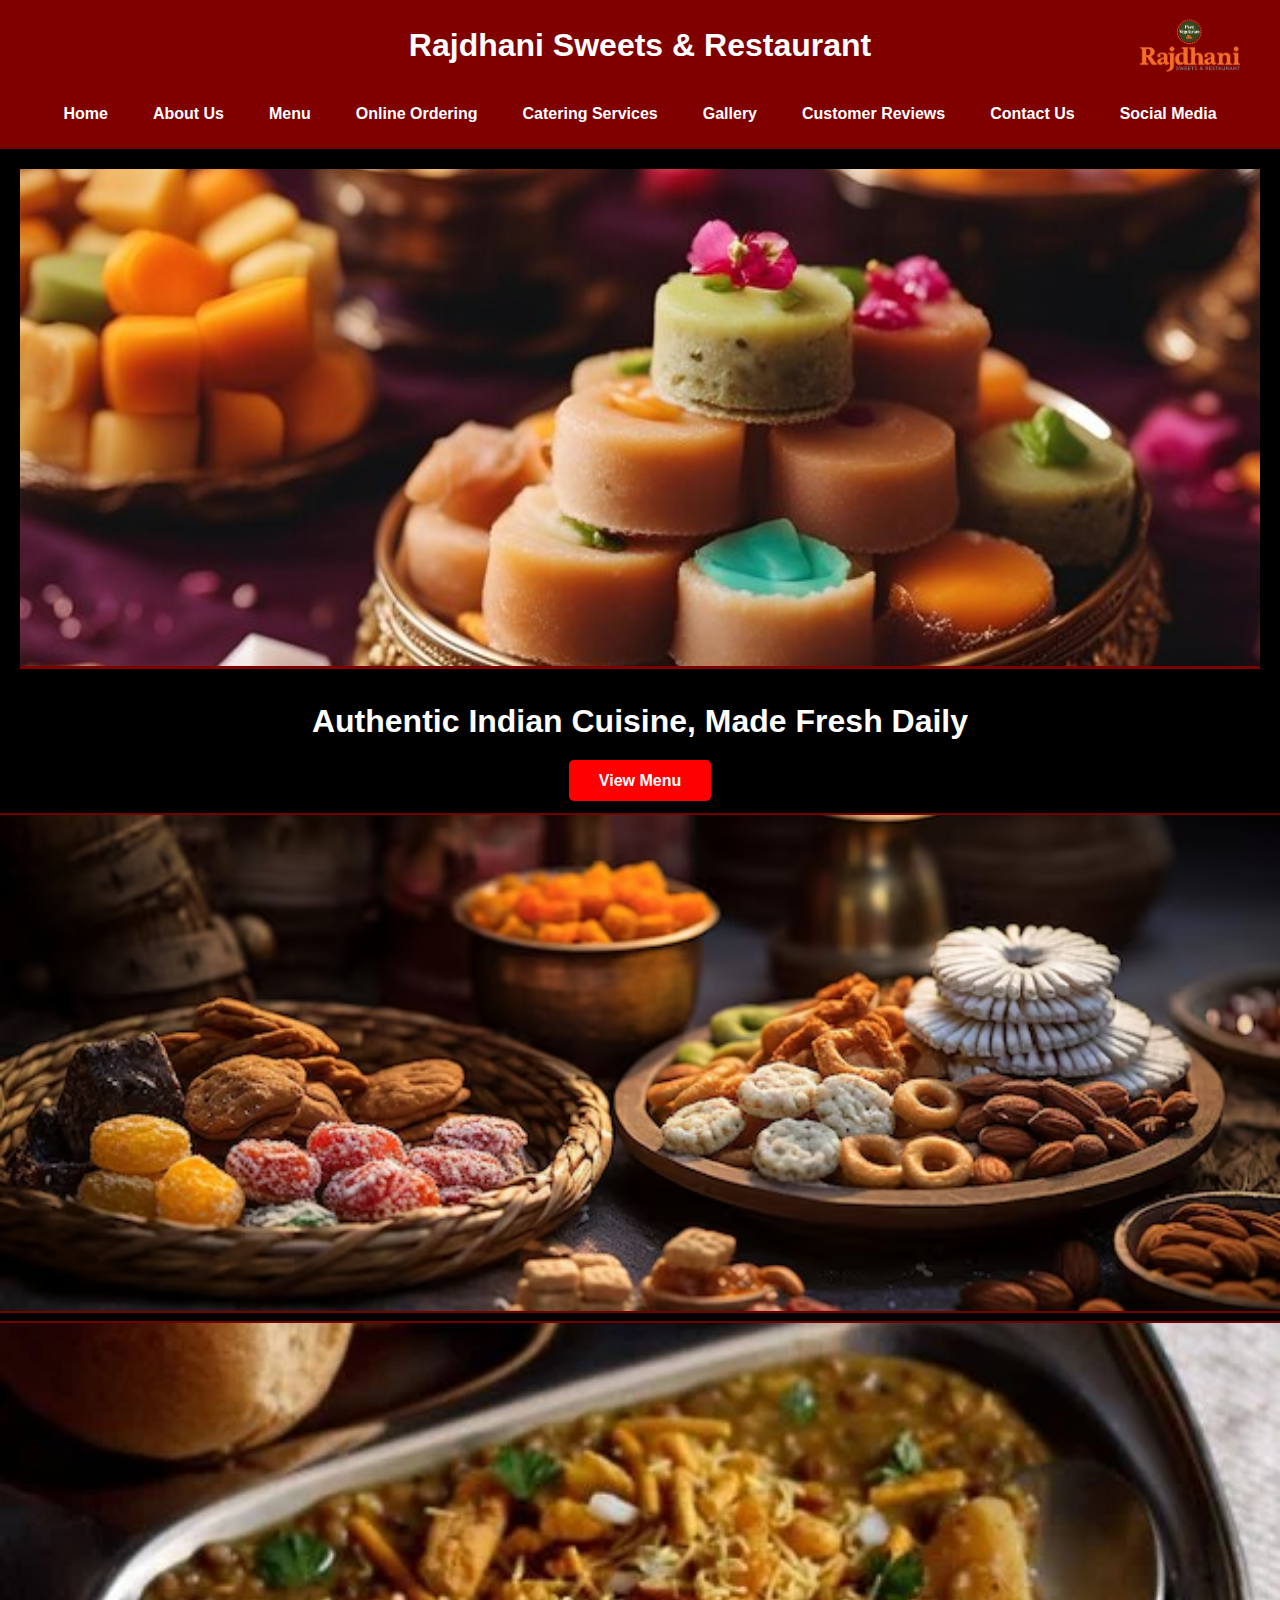
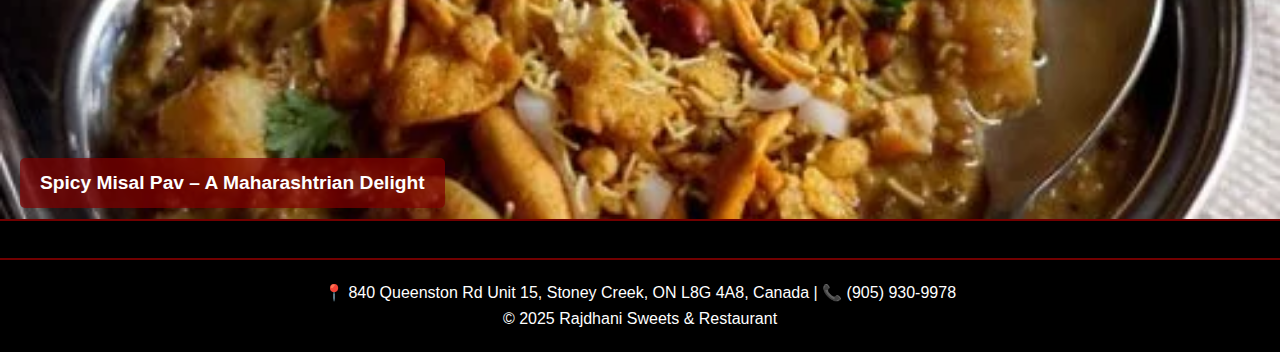
<file: index.html>
<!DOCTYPE html>
<html lang="en">
<head>
  <meta charset="UTF-8" />
  <meta name="viewport" content="width=device-width, initial-scale=1.0" />
  <title>Rajdhani Sweets & Restaurant - Home</title>
  <link rel="stylesheet" href="styles.css" />
</head>
<body class="home-page">

  <header>
    <div class="header-content">
      <h1 class="site-title">Rajdhani Sweets & Restaurant</h1>
      <img src="images/footerlogo.png" alt="Rajdhani Logo" class="logo-right" />
      <button class="menu-toggle" id="menu-toggle">&#9776;</button>
    </div>
    <nav id="navbar">
      <ul>
        <li><a href="index.html">Home</a></li>
        <li><a href="about.html">About Us</a></li>
        <li><a href="menu.html">Menu</a></li>
        <li><a href="ordering.html">Online Ordering</a></li>
        <li><a href="catering services.html">Catering Services</a></li>
        <li><a href="gallery.html">Gallery</a></li>
        <li><a href="customer review.html">Customer Reviews</a></li>
        <li><a href="Contact%20Us.html">Contact Us</a></li>
        <li><a href="Social Media.html">Social Media</a></li>
      </ul>
    </nav>
  </header>

  <!-- Hero Section with Homepage Image -->
  <section class="hero">
    <img src="images/Homepage.jpg" alt="Rajdhani Dishes" class="hero-img">
    <h2>Authentic Indian Cuisine, Made Fresh Daily</h2>
    <a href="menu.html" class="btn">View Menu</a>
  </section>

  <!-- Traditional Sweets Section (.avif) -->
  <section class="highlight">
    <img src="images/traditionalsweets.avif" alt="Traditional Indian Sweets" class="highlight-img">
  </section>

  <!-- Misal Pav Section (.webp) -->
  <section class="special">
    <div class="img-overlay">
      <img src="images/misal-pav.webp" alt="Misal Pav Dish" class="special-img">
      <h3 class="overlay-text">Spicy Misal Pav – A Maharashtrian Delight</h3>
    </div>
  </section>

  <footer>
    <p>📍 840 Queenston Rd Unit 15, Stoney Creek, ON L8G 4A8, Canada | 📞 (905) 930-9978</p>
    <p>© 2025 Rajdhani Sweets & Restaurant</p>
  </footer>

  <!-- Mobile Nav Toggle Script -->
  <script>
    const toggleBtn = document.getElementById("menu-toggle");
    const navbar = document.getElementById("navbar");
    toggleBtn.addEventListener("click", () => {
      navbar.classList.toggle("show-menu");
    });
  </script>

</body>
</html>
</file>
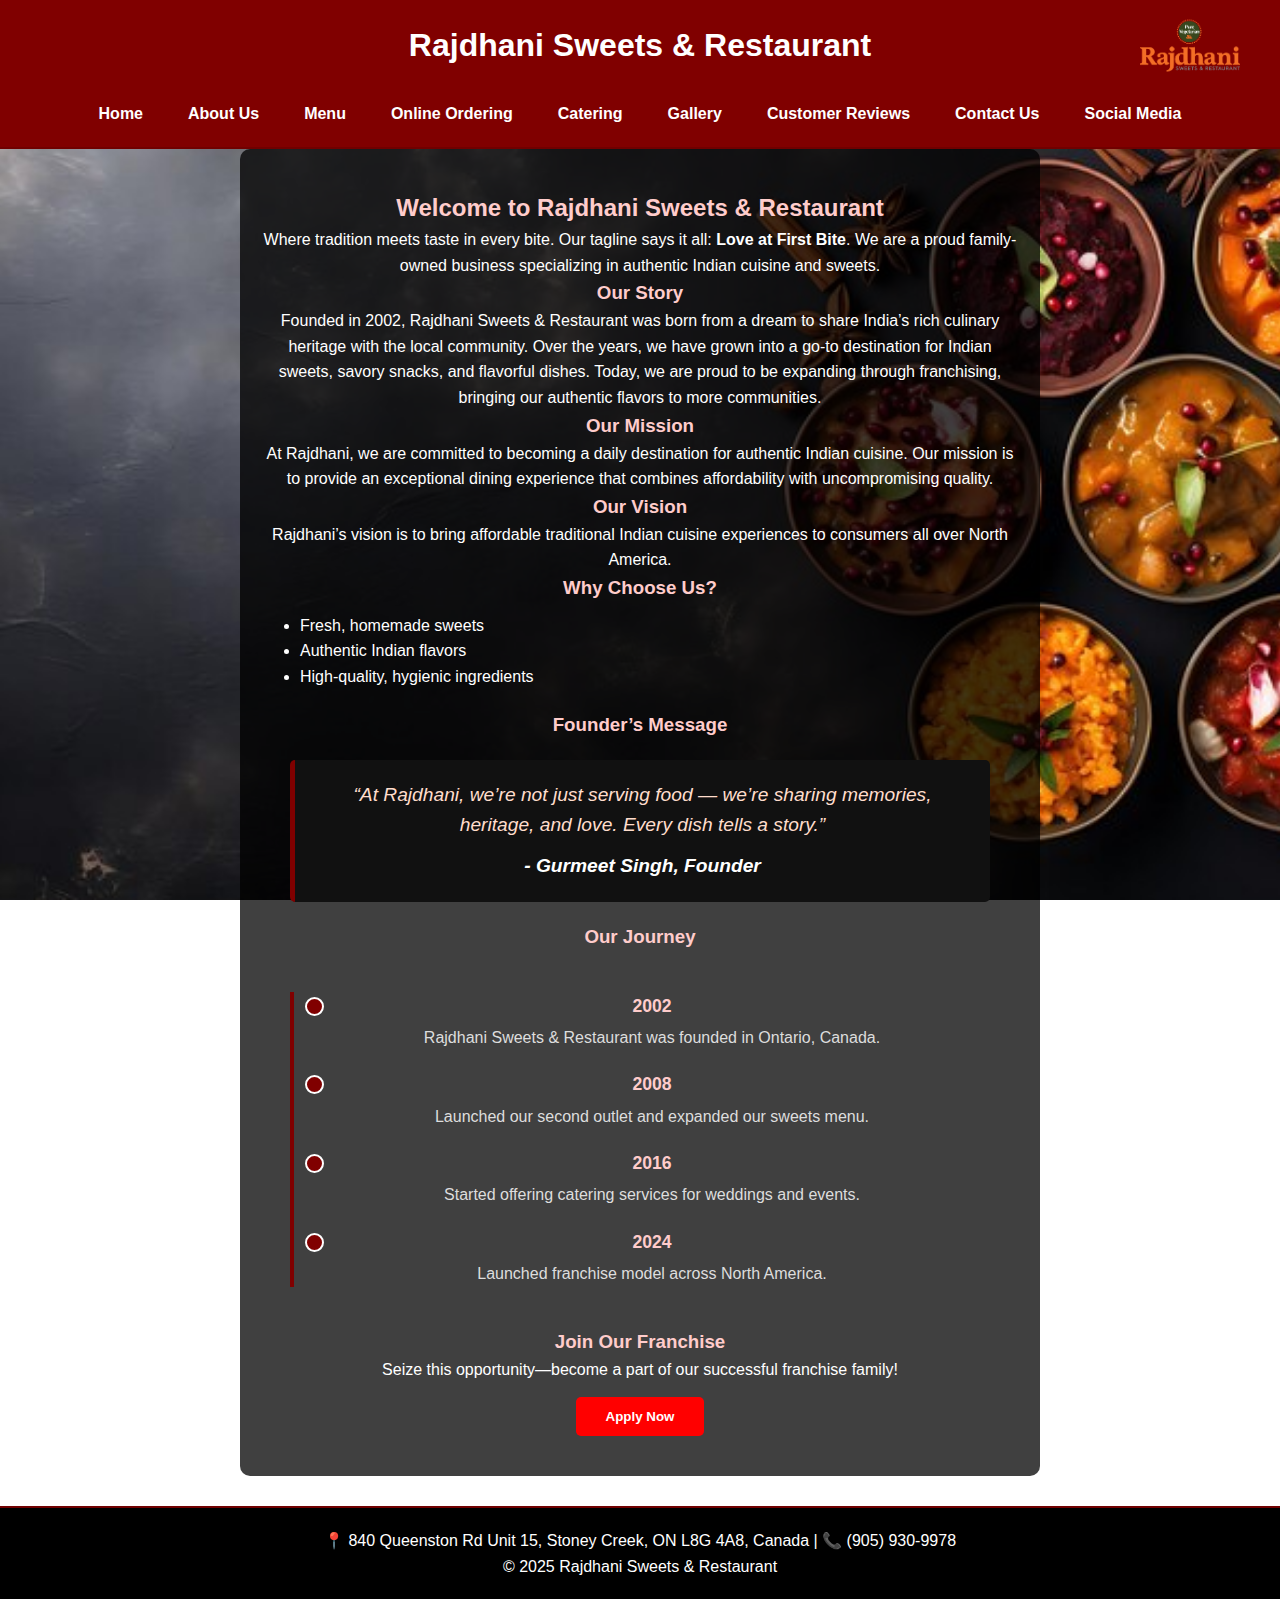
<file: about.html>
<!DOCTYPE html>
<html lang="en">
<head>
  <meta charset="UTF-8" />
  <meta name="viewport" content="width=device-width, initial-scale=1.0" />
  <title>About Us - Rajdhani Sweets</title>
  <link rel="stylesheet" href="styles.css" />
</head>
<body class="about-page">

  <header>
    <div class="header-content">
      <h1 class="site-title">Rajdhani Sweets & Restaurant</h1>
      <img src="images/footerlogo.png" alt="Rajdhani Logo" class="logo-right" />
      <button class="menu-toggle" id="menu-toggle">&#9776;</button>
    </div>
    <nav id="navbar">
      <ul>
        <li><a href="index.html">Home</a></li>
        <li><a href="about.html">About Us</a></li>
        <li><a href="menu.html">Menu</a></li>
        <li><a href="ordering.html">Online Ordering</a></li>
        <li><a href="cateringservices.html">Catering</a></li>
        <li><a href="gallery.html">Gallery</a></li>
        <li><a href="customerreview.html">Customer Reviews</a></li>
        <li><a href="contactus.html">Contact Us</a></li>
        <li><a href="socialmedia.html">Social Media</a></li>
      </ul>
    </nav>
  </header>

  <section class="about-wrapper">
    <h2>Welcome to Rajdhani Sweets & Restaurant</h2>
    <p>Where tradition meets taste in every bite. Our tagline says it all: <strong>Love at First Bite</strong>. We are a proud family-owned business specializing in authentic Indian cuisine and sweets.</p>

    <h3>Our Story</h3>
    <p>Founded in 2002, Rajdhani Sweets & Restaurant was born from a dream to share India’s rich culinary heritage with the local community. Over the years, we have grown into a go-to destination for Indian sweets, savory snacks, and flavorful dishes. Today, we are proud to be expanding through franchising, bringing our authentic flavors to more communities.</p>

    <h3>Our Mission</h3>
    <p>At Rajdhani, we are committed to becoming a daily destination for authentic Indian cuisine. Our mission is to provide an exceptional dining experience that combines affordability with uncompromising quality.</p>

    <h3>Our Vision</h3>
    <p>Rajdhani’s vision is to bring affordable traditional Indian cuisine experiences to consumers all over North America.</p>

    <h3>Why Choose Us?</h3>
    <ul>
      <li>Fresh, homemade sweets</li>
      <li>Authentic Indian flavors</li>
      <li>High-quality, hygienic ingredients</li>
    </ul>

    <h3>Founder’s Message</h3>
    <blockquote class="founder-quote">
      “At Rajdhani, we’re not just serving food — we’re sharing memories, heritage, and love. Every dish tells a story.”
      <br><span>- Gurmeet Singh, Founder</span>
    </blockquote>

    <h3>Our Journey</h3>
    <div class="timeline">
      <div class="timeline-item">
        <div class="year">2002</div>
        <div class="event">Rajdhani Sweets & Restaurant was founded in Ontario, Canada.</div>
      </div>
      <div class="timeline-item">
        <div class="year">2008</div>
        <div class="event">Launched our second outlet and expanded our sweets menu.</div>
      </div>
      <div class="timeline-item">
        <div class="year">2016</div>
        <div class="event">Started offering catering services for weddings and events.</div>
      </div>
      <div class="timeline-item">
        <div class="year">2024</div>
        <div class="event">Launched franchise model across North America.</div>
      </div>
    </div>

    <h3>Join Our Franchise</h3>
    <p>Seize this opportunity—become a part of our successful franchise family!</p>
    <button class="apply-btn" onclick="window.location.href='franchise.html'">Apply Now</button>
  </section>

  <footer>
    <p>📍 840 Queenston Rd Unit 15, Stoney Creek, ON L8G 4A8, Canada | 📞 (905) 930-9978</p>
    <p>© 2025 Rajdhani Sweets & Restaurant</p>
  </footer>

  <script>
    const toggleBtn = document.getElementById("menu-toggle");
    const navbar = document.getElementById("navbar");
    toggleBtn.addEventListener("click", () => {
      navbar.classList.toggle("show-menu");
    });
  </script>

</body>
</html>
</file>
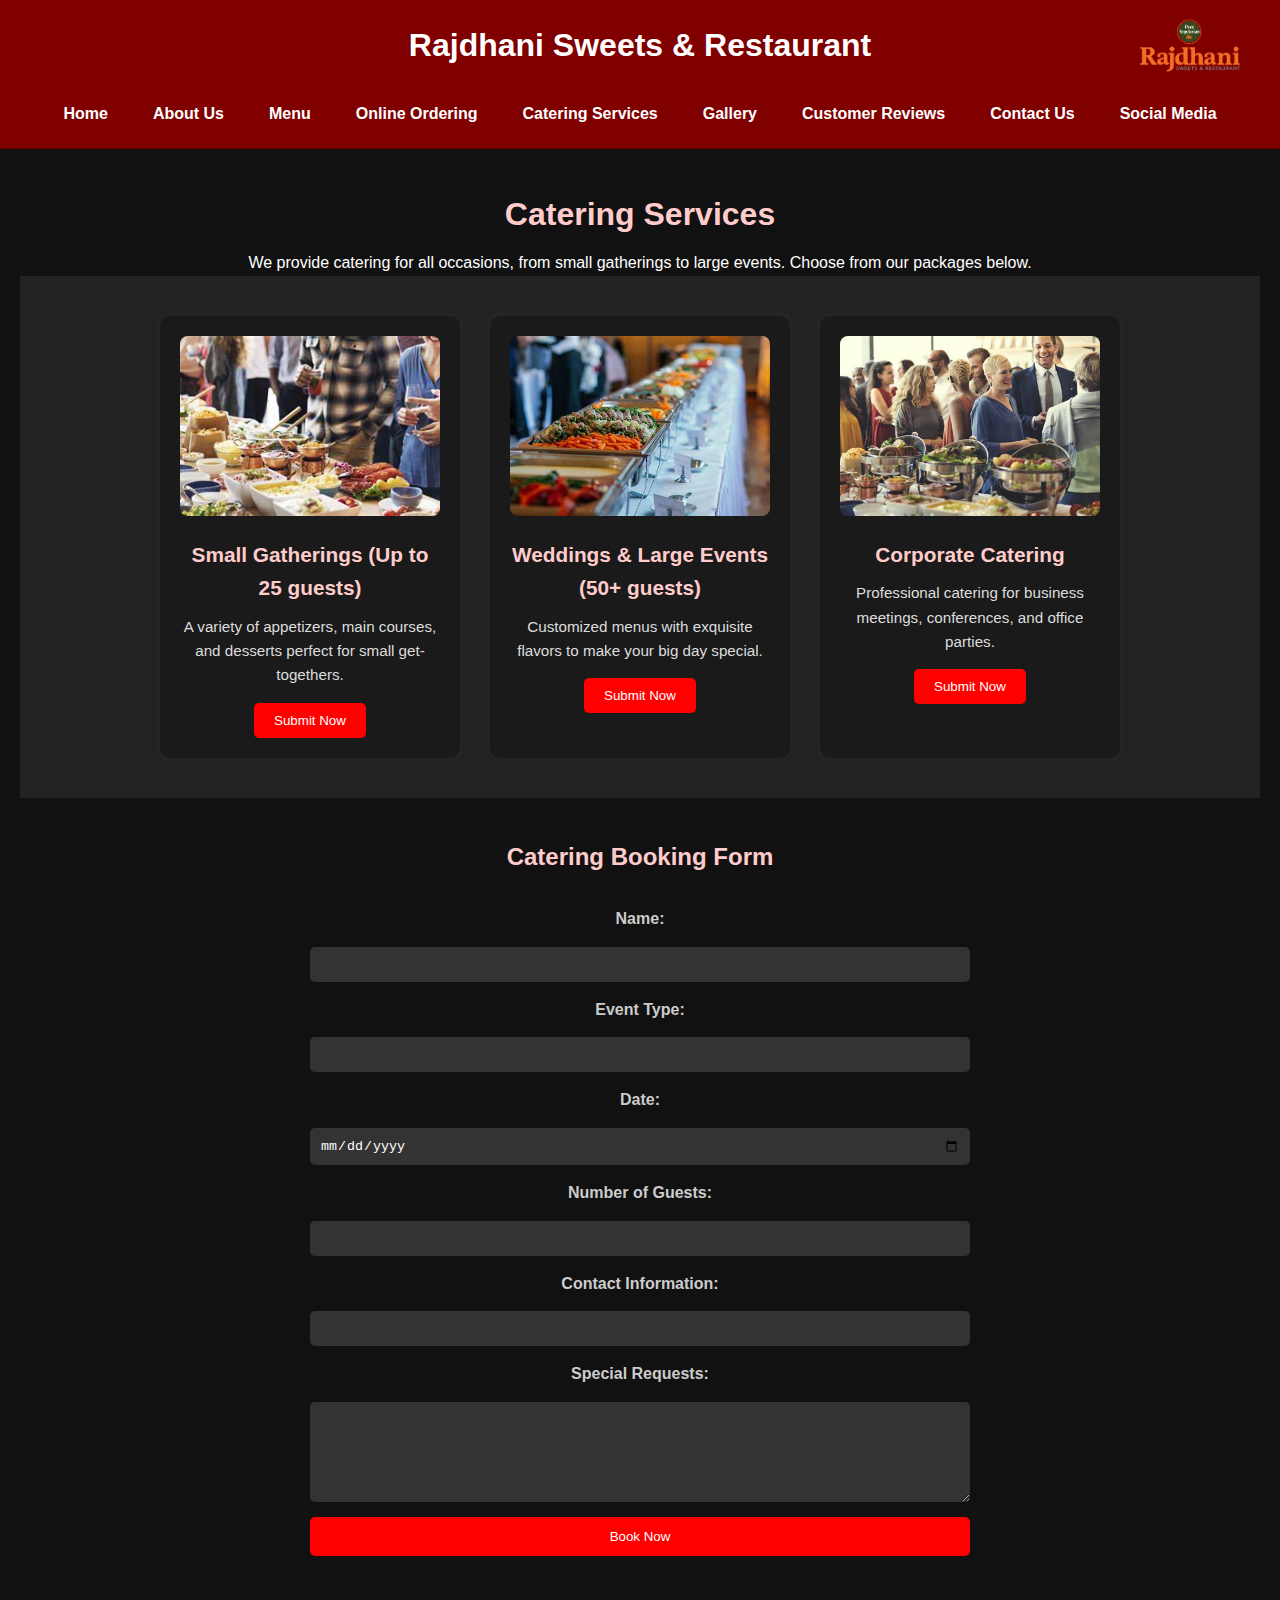
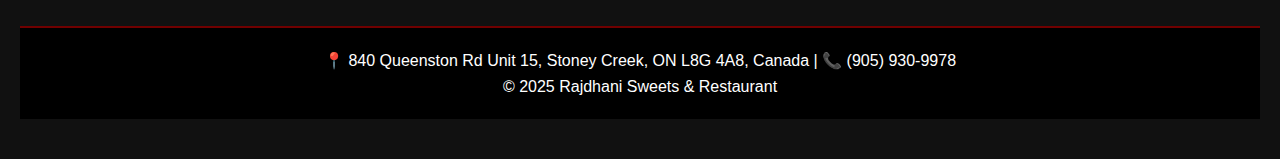
<file: Catering Services.html>
<!DOCTYPE html>
<html lang="en">
<head>
    <meta charset="UTF-8">
    <meta name="viewport" content="width=device-width, initial-scale=1.0">
    <title>Catering Services - Rajdhani</title>
    <link rel="stylesheet" href="styles.css">
</head>
<body class="catering-page">
    <header>
        <div class="header-content">
            <h1 class="site-title">Rajdhani Sweets & Restaurant</h1>
            <img src="images/footerlogo.png" alt="Rajdhani Logo" class="logo-right" />
        </div>
        <nav id="navbar">
            <ul>
                <li><a href="index.html">Home</a></li>
                <li><a href="about.html">About Us</a></li>
                <li><a href="menu.html">Menu</a></li>
                <li><a href="ordering.html">Online Ordering</a></li>
                <li><a href="catering services.html">Catering Services</a></li>
                <li><a href="gallery.html">Gallery</a></li>
                <li><a href="customer review.html">Customer Reviews</a></li>
                <li><a href="Contact%20Us.html">Contact Us</a></li>
                <li><a href="Social Media.html">Social Media</a></li>
            </ul>
        </nav>
    </header>

    <section class="catering-services">
        <h1>Catering Services</h1>
        <p>We provide catering for all occasions, from small gatherings to large events. Choose from our packages below.</p>
        

    <section class="catering-packages">
        <div class="package">
            <img src="images/Small Group Catering.jpeg" alt="Small Group Catering">
            <h2>Small Gatherings (Up to 25 guests)</h2>
            <p>A variety of appetizers, main courses, and desserts perfect for small get-togethers.</p>
            <button>Submit Now</button>
        </div>
        <div class="package">
            <img src="images/Long catering services.jpeg" alt="Wedding and Large Event Catering">
            <h2>Weddings & Large Events (50+ guests)</h2>
            <p>Customized menus with exquisite flavors to make your big day special.</p>
            <button>Submit Now</button>
        </div>
        <div class="package">
            <img src="images/corporate catering.jpeg" alt="Corporate Catering">
            <h2>Corporate Catering</h2>
            <p>Professional catering for business meetings, conferences, and office parties.</p>
            <button>Submit Now</button>
        </div>
    </section>

    <section class="catering-form">
        <h2>Catering Booking Form</h2>
        <form>
            <label for="name">Name:</label>
            <input type="text" id="name" name="name" required>

            <label for="event-type">Event Type:</label>
            <input type="text" id="event-type" name="event-type" required>

            <label for="date">Date:</label>
            <input type="date" id="date" name="date" required>

            <label for="guests">Number of Guests:</label>
            <input type="number" id="guests" name="guests" required>

            <label for="contact">Contact Information:</label>
            <input type="text" id="contact" name="contact" required>

            <label for="requests">Special Requests:</label>
            <textarea id="requests" name="requests"></textarea>

            <button type="submit">Book Now</button>
        </form>
    </section>

    <footer>
        <p>📍 840 Queenston Rd Unit 15, Stoney Creek, ON L8G 4A8, Canada | 📞 (905) 930-9978</p>
        <p>© 2025 Rajdhani Sweets & Restaurant</p>
    </footer>
</body>
</html>
</file>
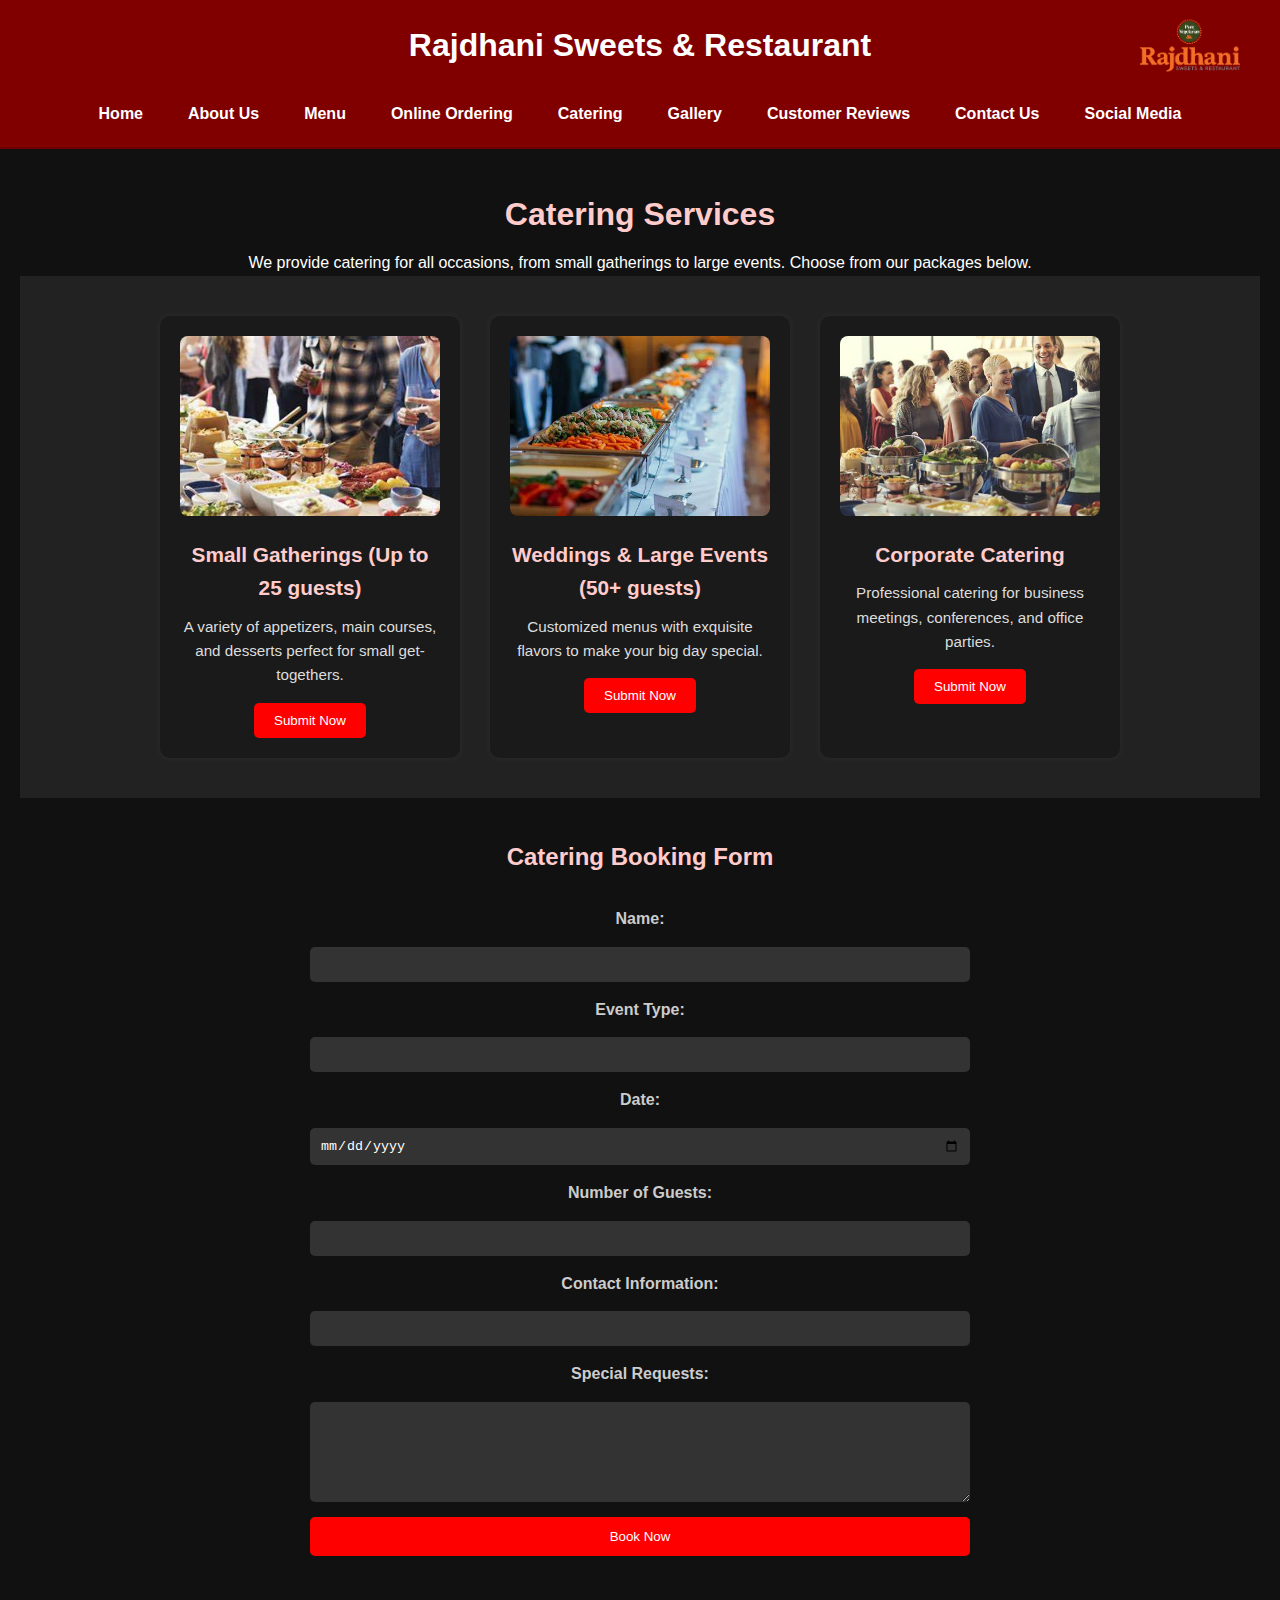
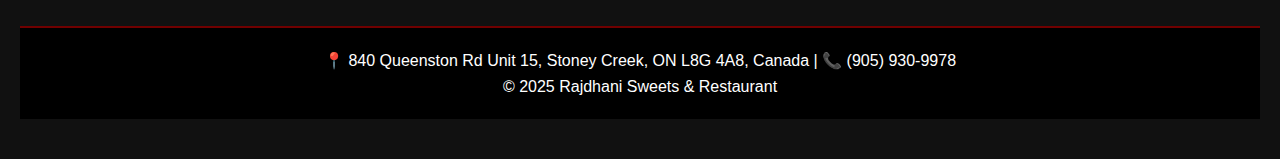
<file: cateringservices.html>
<!DOCTYPE html>
<html lang="en">
<head>
    <meta charset="UTF-8">
    <meta name="viewport" content="width=device-width, initial-scale=1.0">
    <title>Catering Services - Rajdhani</title>
    <link rel="stylesheet" href="styles.css">
</head>
<body class="catering-page">
    <header>
        <div class="header-content">
            <h1 class="site-title">Rajdhani Sweets & Restaurant</h1>
            <img src="images/footerlogo.png" alt="Rajdhani Logo" class="logo-right" />
        </div>
        <nav id="navbar">
            <ul>
                <li><a href="index.html">Home</a></li>
                <li><a href="about.html">About Us</a></li>
                <li><a href="menu.html">Menu</a></li>
                <li><a href="ordering.html">Online Ordering</a></li>
                <li><a href="cateringservices.html">Catering</a></li>
                <li><a href="gallery.html">Gallery</a></li>
                <li><a href="customerreview.html">Customer Reviews</a></li>
                <li><a href="contactus.html">Contact Us</a></li>
                <li><a href="socialmedia.html">Social Media</a></li>
            </ul>
        </nav>
    </header>

    <section class="catering-services">
        <h1>Catering Services</h1>
        <p>We provide catering for all occasions, from small gatherings to large events. Choose from our packages below.</p>
        

    <section class="catering-packages">
        <div class="package">
            <img src="images/Small Group Catering.jpeg" alt="Small Group Catering">
            <h2>Small Gatherings (Up to 25 guests)</h2>
            <p>A variety of appetizers, main courses, and desserts perfect for small get-togethers.</p>
            <button>Submit Now</button>
        </div>
        <div class="package">
            <img src="images/Long catering services.jpeg" alt="Wedding and Large Event Catering">
            <h2>Weddings & Large Events (50+ guests)</h2>
            <p>Customized menus with exquisite flavors to make your big day special.</p>
            <button>Submit Now</button>
        </div>
        <div class="package">
            <img src="images/corporate catering.jpeg" alt="Corporate Catering">
            <h2>Corporate Catering</h2>
            <p>Professional catering for business meetings, conferences, and office parties.</p>
            <button>Submit Now</button>
        </div>
    </section>

    <section class="catering-form">
        <h2>Catering Booking Form</h2>
        <form>
            <label for="name">Name:</label>
            <input type="text" id="name" name="name" required>

            <label for="event-type">Event Type:</label>
            <input type="text" id="event-type" name="event-type" required>

            <label for="date">Date:</label>
            <input type="date" id="date" name="date" required>

            <label for="guests">Number of Guests:</label>
            <input type="number" id="guests" name="guests" required>

            <label for="contact">Contact Information:</label>
            <input type="text" id="contact" name="contact" required>

            <label for="requests">Special Requests:</label>
            <textarea id="requests" name="requests"></textarea>

            <button type="submit">Book Now</button>
        </form>
    </section>

    <footer>
        <p>📍 840 Queenston Rd Unit 15, Stoney Creek, ON L8G 4A8, Canada | 📞 (905) 930-9978</p>
        <p>© 2025 Rajdhani Sweets & Restaurant</p>
    </footer>
</body>
</html>
</file>
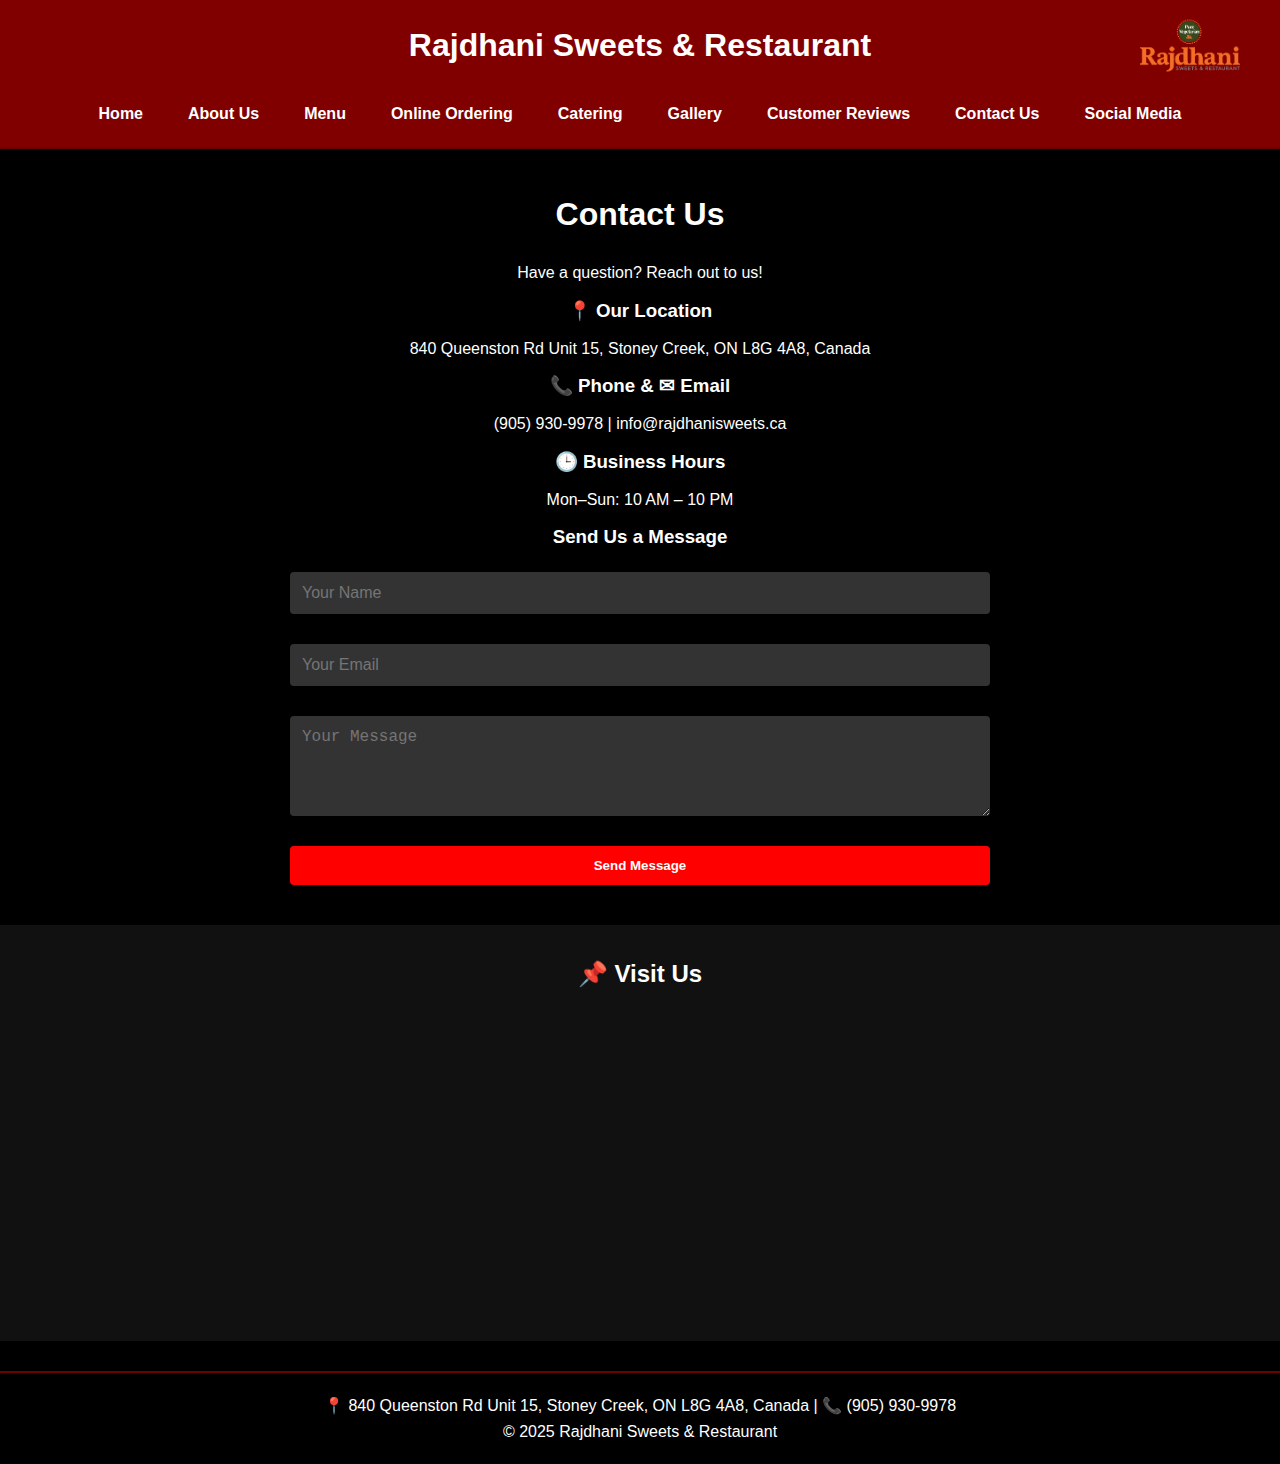
<file: contact us.html>
<!DOCTYPE html>
<html lang="en">
<head>
  <meta charset="UTF-8" />
  <meta name="viewport" content="width=device-width, initial-scale=1.0" />
  <title>Contact Us - Rajdhani Sweets</title>
  <link rel="stylesheet" href="styles.css" />
  <script>
    function showConfirmation(e) {
      e.preventDefault();
      document.getElementById("contact-form").style.display = "none";
      document.getElementById("confirmation").style.display = "block";
    }

    window.addEventListener("DOMContentLoaded", () => {
      const toggleBtn = document.getElementById("menu-toggle");
      const navbar = document.getElementById("navbar");
      toggleBtn.addEventListener("click", () => {
        navbar.classList.toggle("show-menu");
      });
    });
  </script>
</head>
<body class="contact-page">

  <header>
    <div class="header-content">
      <h1 class="site-title">Rajdhani Sweets & Restaurant</h1>
      <img src="images/footerlogo.png" alt="Rajdhani Logo" class="logo-right" />
      <button class="menu-toggle" id="menu-toggle">&#9776;</button>
    </div>
    <nav id="navbar">
      <ul>
        <li><a href="index.html">Home</a></li>
        <li><a href="about.html">About Us</a></li>
        <li><a href="menu.html">Menu</a></li>
        <li><a href="ordering.html">Online Ordering</a></li>
        <li><a href="cateringservices.html">Catering</a></li>
        <li><a href="gallery.html">Gallery</a></li>
        <li><a href="customerreview.html">Customer Reviews</a></li>
        <li><a href="contactus.html">Contact Us</a></li>
        <li><a href="socialmedia">Social Media</a></li>
      </ul>
    </nav>
  </header>

  <section class="contact">
    <div class="contact-wrapper">
      <h2>Contact Us</h2>
      <p>Have a question? Reach out to us!</p>
  
      <h3>📍 Our Location</h3>
      <p>840 Queenston Rd Unit 15, Stoney Creek, ON L8G 4A8, Canada</p>
  
      <h3>📞 Phone & ✉ Email</h3>
      <p>(905) 930-9978 | info@rajdhanisweets.ca</p>
  
      <h3>🕒 Business Hours</h3>
      <p>Mon–Sun: 10 AM – 10 PM</p>
  
      <h3>Send Us a Message</h3>
    <form id="contact-form" action="https://formspree.io/f/your-form-id" method="POST" onsubmit="showConfirmation(event)">
      <input type="text" name="name" placeholder="Your Name" required />
      <input type="email" name="email" placeholder="Your Email" required />
      <textarea name="message" placeholder="Your Message" required></textarea>
      <button type="submit">Send Message</button>
    </form>

    <div id="confirmation" style="display:none; color: limegreen; font-weight: bold; margin-top: 20px;">
      ✅ Thank you! Your message has been sent.
    </div>
  </section>

  <section class="map">
    <h3>📌 Visit Us</h3>
    <iframe
      src="https://www.google.com/maps/embed?pb=!1m18!1m12!1m3!1d2888.250116783291!2d-79.73692842385823!3d43.22919597112638!2m3!1f0!2f0!3f0!3m2!1i1024!2i768!4f13.1!3m3!1m2!1s0x882c985449e3ea4b%3A0x492b4ef4b92c9b30!2sRajdhani%20Sweets%20and%20Restaurant!5e0!3m2!1sen!2sca!4v1711793717340!5m2!1sen!2sca"
      width="100%" height="300" style="border:0;" allowfullscreen="" loading="lazy">
    </iframe>
  </section>

  <footer>
    <p>📍 840 Queenston Rd Unit 15, Stoney Creek, ON L8G 4A8, Canada | 📞 (905) 930-9978</p>
    <p>© 2025 Rajdhani Sweets & Restaurant</p>
  </footer>

</body>
</html>
</file>
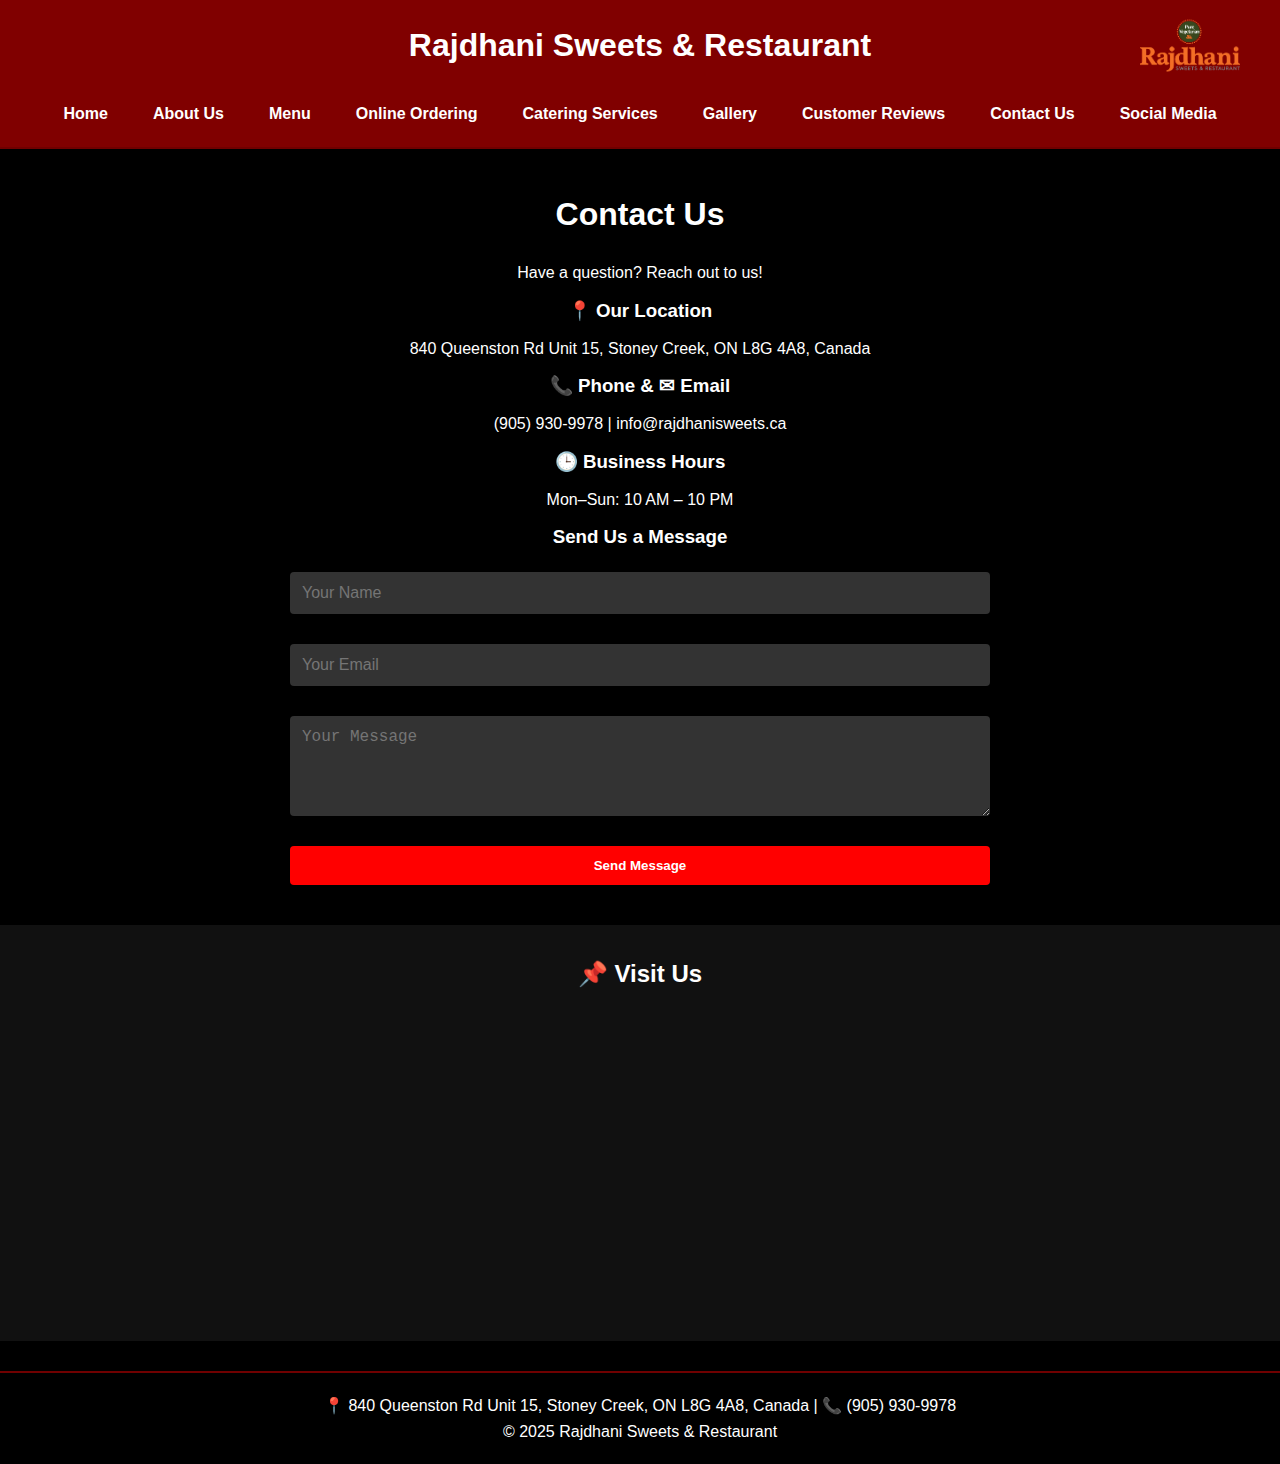
<file: Contact Us.html>
<!DOCTYPE html>
<html lang="en">
<head>
  <meta charset="UTF-8" />
  <meta name="viewport" content="width=device-width, initial-scale=1.0" />
  <title>Contact Us - Rajdhani Sweets</title>
  <link rel="stylesheet" href="styles.css" />
  <script>
    function showConfirmation(e) {
      e.preventDefault();
      document.getElementById("contact-form").style.display = "none";
      document.getElementById("confirmation").style.display = "block";
    }

    window.addEventListener("DOMContentLoaded", () => {
      const toggleBtn = document.getElementById("menu-toggle");
      const navbar = document.getElementById("navbar");
      toggleBtn.addEventListener("click", () => {
        navbar.classList.toggle("show-menu");
      });
    });
  </script>
</head>
<body class="contact-page">

  <header>
    <div class="header-content">
      <h1 class="site-title">Rajdhani Sweets & Restaurant</h1>
      <img src="images/footerlogo.png" alt="Rajdhani Logo" class="logo-right" />
      <button class="menu-toggle" id="menu-toggle">&#9776;</button>
    </div>
    <nav id="navbar">
      <ul>
        <li><a href="index.html">Home</a></li>
        <li><a href="about.html">About Us</a></li>
        <li><a href="menu.html">Menu</a></li>
        <li><a href="ordering.html">Online Ordering</a></li>
        <li><a href="catering services.html">Catering Services</a></li>
        <li><a href="gallery.html">Gallery</a></li>
        <li><a href="customer review.html">Customer Reviews</a></li>
        <li><a href="Contact%20Us.html">Contact Us</a></li>
        <li><a href="Social Media.html">Social Media</a></li>
      </ul>
    </nav>
  </header>

  <section class="contact">
    <div class="contact-wrapper">
      <h2>Contact Us</h2>
      <p>Have a question? Reach out to us!</p>
  
      <h3>📍 Our Location</h3>
      <p>840 Queenston Rd Unit 15, Stoney Creek, ON L8G 4A8, Canada</p>
  
      <h3>📞 Phone & ✉ Email</h3>
      <p>(905) 930-9978 | info@rajdhanisweets.ca</p>
  
      <h3>🕒 Business Hours</h3>
      <p>Mon–Sun: 10 AM – 10 PM</p>
  
      <h3>Send Us a Message</h3>
    <form id="contact-form" action="https://formspree.io/f/your-form-id" method="POST" onsubmit="showConfirmation(event)">
      <input type="text" name="name" placeholder="Your Name" required />
      <input type="email" name="email" placeholder="Your Email" required />
      <textarea name="message" placeholder="Your Message" required></textarea>
      <button type="submit">Send Message</button>
    </form>

    <div id="confirmation" style="display:none; color: limegreen; font-weight: bold; margin-top: 20px;">
      ✅ Thank you! Your message has been sent.
    </div>
  </section>

  <section class="map">
    <h3>📌 Visit Us</h3>
    <iframe
      src="https://www.google.com/maps/embed?pb=!1m18!1m12!1m3!1d2888.250116783291!2d-79.73692842385823!3d43.22919597112638!2m3!1f0!2f0!3f0!3m2!1i1024!2i768!4f13.1!3m3!1m2!1s0x882c985449e3ea4b%3A0x492b4ef4b92c9b30!2sRajdhani%20Sweets%20and%20Restaurant!5e0!3m2!1sen!2sca!4v1711793717340!5m2!1sen!2sca"
      width="100%" height="300" style="border:0;" allowfullscreen="" loading="lazy">
    </iframe>
  </section>

  <footer>
    <p>📍 840 Queenston Rd Unit 15, Stoney Creek, ON L8G 4A8, Canada | 📞 (905) 930-9978</p>
    <p>© 2025 Rajdhani Sweets & Restaurant</p>
  </footer>

</body>
</html>
</file>
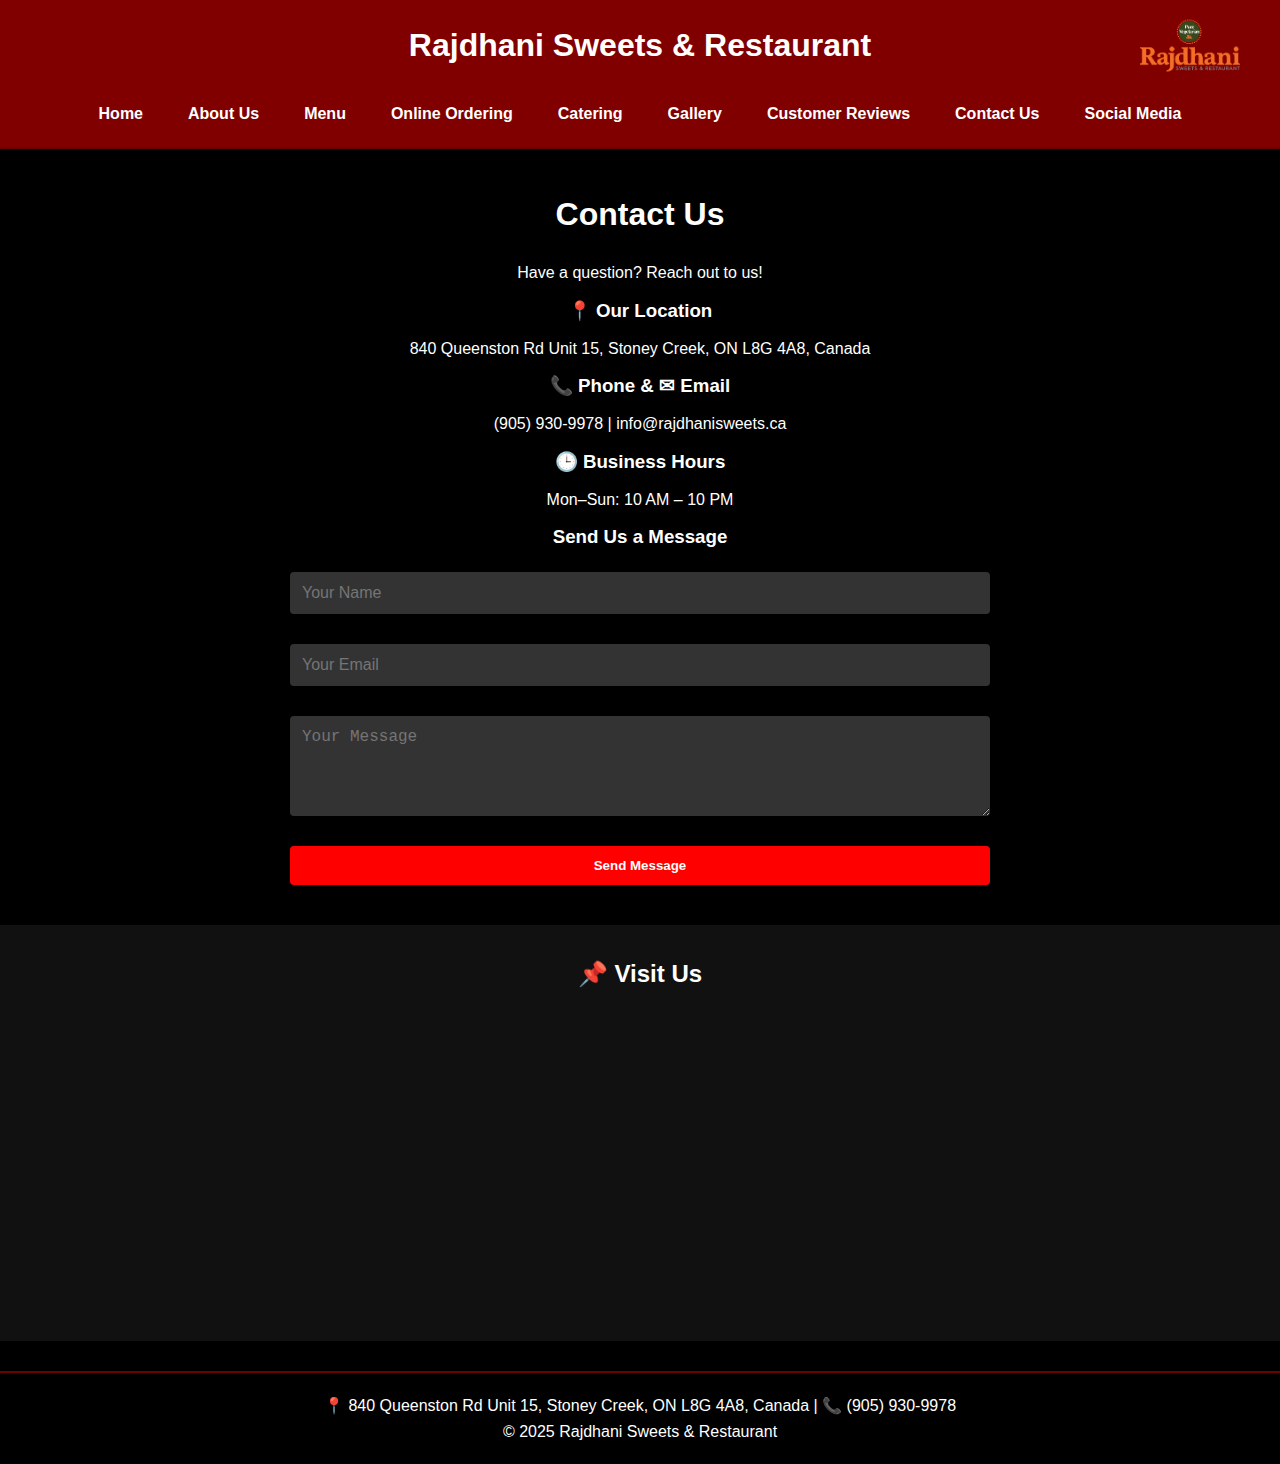
<file: contactus.html>
<!DOCTYPE html>
<html lang="en">
<head>
  <meta charset="UTF-8" />
  <meta name="viewport" content="width=device-width, initial-scale=1.0" />
  <title>Contact Us - Rajdhani Sweets</title>
  <link rel="stylesheet" href="styles.css" />
  <script>
    function showConfirmation(e) {
      e.preventDefault();
      document.getElementById("contact-form").style.display = "none";
      document.getElementById("confirmation").style.display = "block";
    }

    window.addEventListener("DOMContentLoaded", () => {
      const toggleBtn = document.getElementById("menu-toggle");
      const navbar = document.getElementById("navbar");
      toggleBtn.addEventListener("click", () => {
        navbar.classList.toggle("show-menu");
      });
    });
  </script>
</head>
<body class="contact-page">

  <header>
    <div class="header-content">
      <h1 class="site-title">Rajdhani Sweets & Restaurant</h1>
      <img src="images/footerlogo.png" alt="Rajdhani Logo" class="logo-right" />
      <button class="menu-toggle" id="menu-toggle">&#9776;</button>
    </div>
    <nav id="navbar">
      <ul>
        <li><a href="index.html">Home</a></li>
        <li><a href="about.html">About Us</a></li>
        <li><a href="menu.html">Menu</a></li>
        <li><a href="ordering.html">Online Ordering</a></li>
        <li><a href="cateringservices.html">Catering</a></li>
        <li><a href="gallery.html">Gallery</a></li>
        <li><a href="customerreview.html">Customer Reviews</a></li>
        <li><a href="contactus.html">Contact Us</a></li>
        <li><a href="socialmedia.html">Social Media</a></li>
      </ul>
    </nav>
  </header>

  <section class="contact">
    <div class="contact-wrapper">
      <h2>Contact Us</h2>
      <p>Have a question? Reach out to us!</p>
  
      <h3>📍 Our Location</h3>
      <p>840 Queenston Rd Unit 15, Stoney Creek, ON L8G 4A8, Canada</p>
  
      <h3>📞 Phone & ✉ Email</h3>
      <p>(905) 930-9978 | info@rajdhanisweets.ca</p>
  
      <h3>🕒 Business Hours</h3>
      <p>Mon–Sun: 10 AM – 10 PM</p>
  
      <h3>Send Us a Message</h3>
    <form id="contact-form" action="https://formspree.io/f/your-form-id" method="POST" onsubmit="showConfirmation(event)">
      <input type="text" name="name" placeholder="Your Name" required />
      <input type="email" name="email" placeholder="Your Email" required />
      <textarea name="message" placeholder="Your Message" required></textarea>
      <button type="submit">Send Message</button>
    </form>

    <div id="confirmation" style="display:none; color: limegreen; font-weight: bold; margin-top: 20px;">
      ✅ Thank you! Your message has been sent.
    </div>
  </section>

  <section class="map">
    <h3>📌 Visit Us</h3>
    <iframe
      src="https://www.google.com/maps/embed?pb=!1m18!1m12!1m3!1d2888.250116783291!2d-79.73692842385823!3d43.22919597112638!2m3!1f0!2f0!3f0!3m2!1i1024!2i768!4f13.1!3m3!1m2!1s0x882c985449e3ea4b%3A0x492b4ef4b92c9b30!2sRajdhani%20Sweets%20and%20Restaurant!5e0!3m2!1sen!2sca!4v1711793717340!5m2!1sen!2sca"
      width="100%" height="300" style="border:0;" allowfullscreen="" loading="lazy">
    </iframe>
  </section>

  <footer>
    <p>📍 840 Queenston Rd Unit 15, Stoney Creek, ON L8G 4A8, Canada | 📞 (905) 930-9978</p>
    <p>© 2025 Rajdhani Sweets & Restaurant</p>
  </footer>

</body>
</html>
</file>
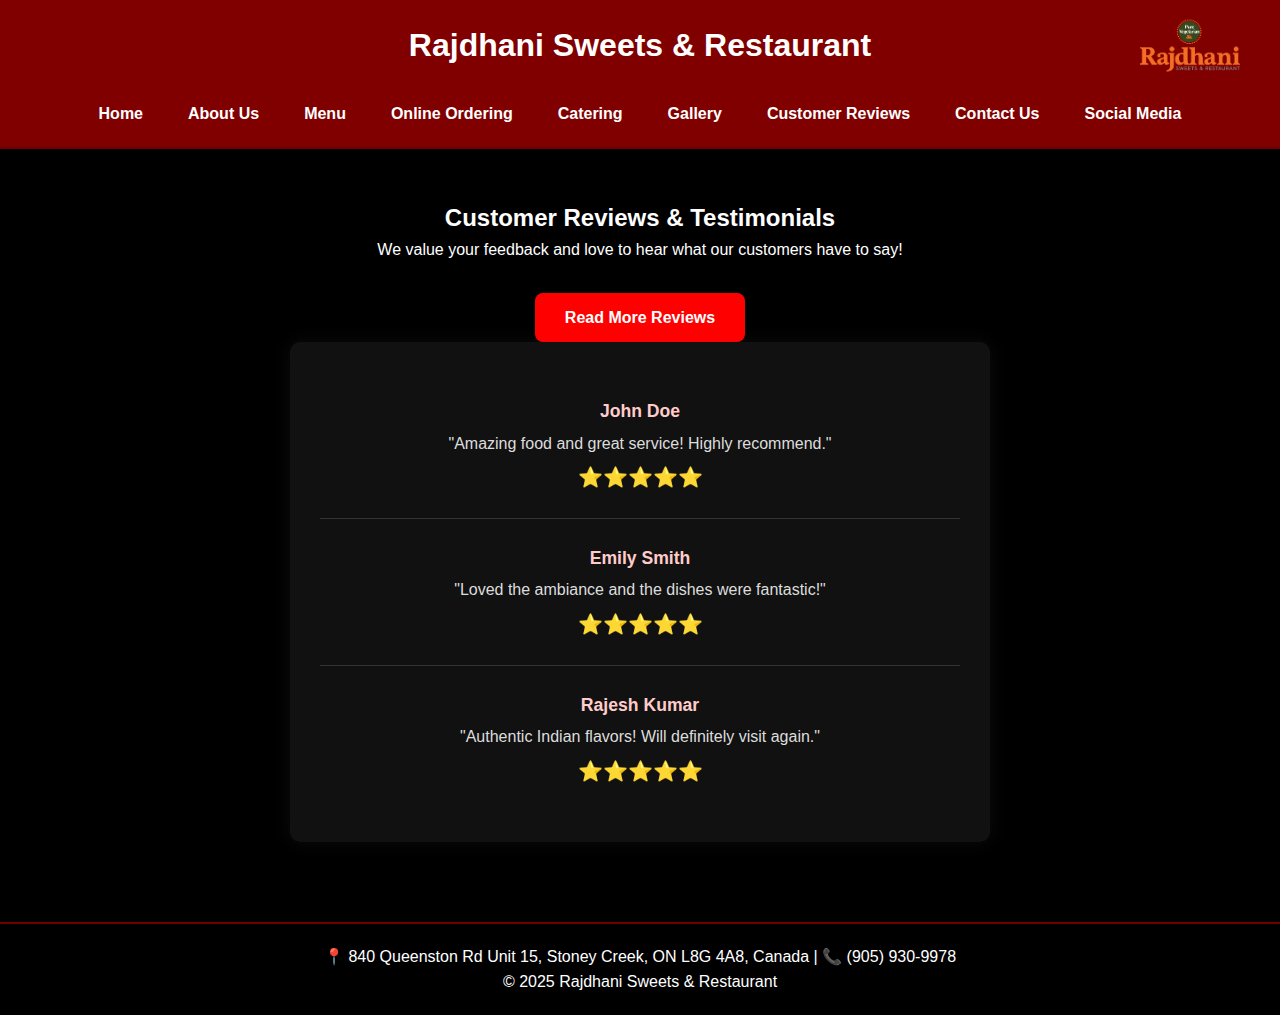
<file: customer review.html>
<!DOCTYPE html>
<html lang="en">
<head>
  <meta charset="UTF-8" />
  <meta name="viewport" content="width=device-width, initial-scale=1.0" />
  <title>Customer Reviews & Testimonials</title>
  <link rel="stylesheet" href="styles.css" />
</head>
<body class="testimonials-page">

  <!-- Header with logo and navigation -->
  <header>
    <div class="header-content">
      <h1 class="site-title">Rajdhani Sweets & Restaurant</h1>
      <img src="images/footerlogo.png" alt="Rajdhani Logo" class="logo-right" />
    </div>
    <nav id="navbar">
      <ul>
        <li><a href="index.html">Home</a></li>
        <li><a href="about.html">About Us</a></li>
        <li><a href="menu.html">Menu</a></li>
        <li><a href="ordering.html">Online Ordering</a></li>
        <li><a href="cateringservices.html">Catering</a></li>
        <li><a href="gallery.html">Gallery</a></li>
        <li><a href="customerreview.html">Customer Reviews</a></li>
        <li><a href="contactus.html">Contact Us</a></li>
        <li><a href="socialmedia">Social Media</a></li>
      </ul>
    </nav>
  </header>

  <!-- Reviews Section -->
  <section class="reviews-section">
    <h2>Customer Reviews & Testimonials</h2>
    <p>We value your feedback and love to hear what our customers have to say!</p>
    <a href="#reviews" class="read-more">Read More Reviews</a>

    <div class="reviews-container" id="reviews">
      <div class="review">
        <p><strong>John Doe</strong></p>
        <p>"Amazing food and great service! Highly recommend."</p>
        <p class="stars">⭐⭐⭐⭐⭐</p>
      </div>
      <div class="review">
        <p><strong>Emily Smith</strong></p>
        <p>"Loved the ambiance and the dishes were fantastic!"</p>
        <p class="stars">⭐⭐⭐⭐⭐</p>
      </div>
      <div class="review">
        <p><strong>Rajesh Kumar</strong></p>
        <p>"Authentic Indian flavors! Will definitely visit again."</p>
        <p class="stars">⭐⭐⭐⭐⭐</p>
      </div>
    </div>
  </section>

  <!-- Footer -->
  <footer>
    <p>📍 840 Queenston Rd Unit 15, Stoney Creek, ON L8G 4A8, Canada | 📞 (905) 930-9978</p>
    <p>© 2025 Rajdhani Sweets & Restaurant</p>
  </footer>

</body>
</html>
</file>
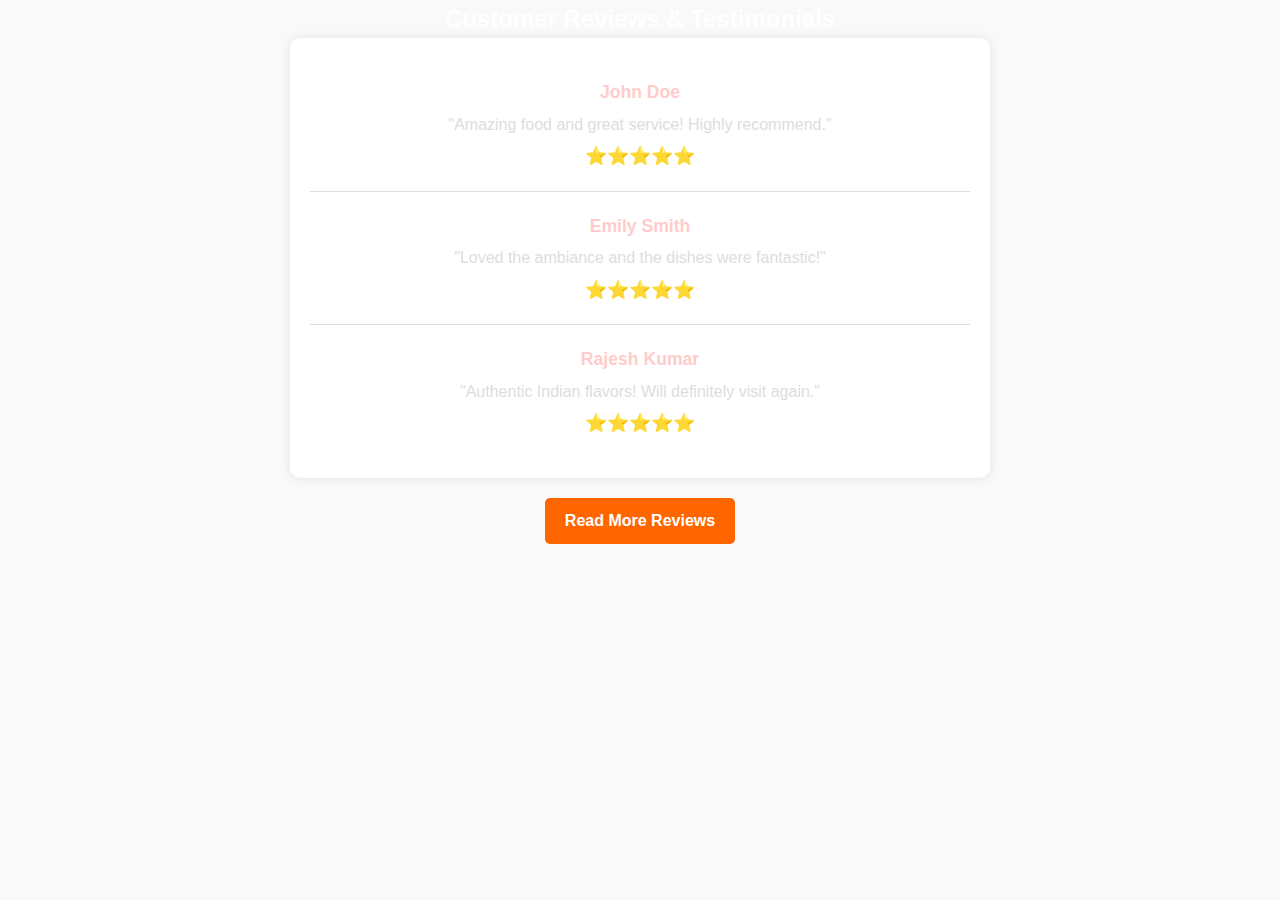
<file: Customer Reviews.html>
<!DOCTYPE html>
<html lang="en">
<head>
    <meta charset="UTF-8">
    <meta name="viewport" content="width=device-width, initial-scale=1.0">
    <title>Customer Reviews & Testimonials</title>
    <link rel="stylesheet" href="styles.css"> <!-- Link to external CSS file -->
    <style>
        body {
            font-family: Arial, sans-serif;
            text-align: center;
            background-color: #f9f9f9;
        }
        .reviews-container {
            width: 60%;
            margin: auto;
            overflow: hidden;
            padding: 20px;
            background: white;
            border-radius: 10px;
            box-shadow: 0 0 10px rgba(0, 0, 0, 0.1);
        }
        .review {
            padding: 15px;
            border-bottom: 1px solid #ddd;
        }
        .stars {
            color: gold;
            font-size: 18px;
        }
        .read-more {
            display: inline-block;
            margin-top: 20px;
            padding: 10px 20px;
            background-color: #ff6600;
            color: white;
            text-decoration: none;
            border-radius: 5px;
        }
        .read-more:hover {
            background-color: #e65c00;
        }
    </style>
</head>
<body>
    <h2>Customer Reviews & Testimonials</h2>
    <div class="reviews-container">
        <div class="review">
            <p><strong>John Doe</strong></p>
            <p>"Amazing food and great service! Highly recommend."</p>
            <p class="stars">⭐⭐⭐⭐⭐</p>
        </div>
        <div class="review">
            <p><strong>Emily Smith</strong></p>
            <p>"Loved the ambiance and the dishes were fantastic!"</p>
            <p class="stars">⭐⭐⭐⭐⭐</p>
        </div>
        <div class="review">
            <p><strong>Rajesh Kumar</strong></p>
            <p>"Authentic Indian flavors! Will definitely visit again."</p>
            <p class="stars">⭐⭐⭐⭐⭐</p>
        </div>
    </div>
    <a href="testimonials.html" class="read-more">Read More Reviews</a>
</body>
</html>
</file>
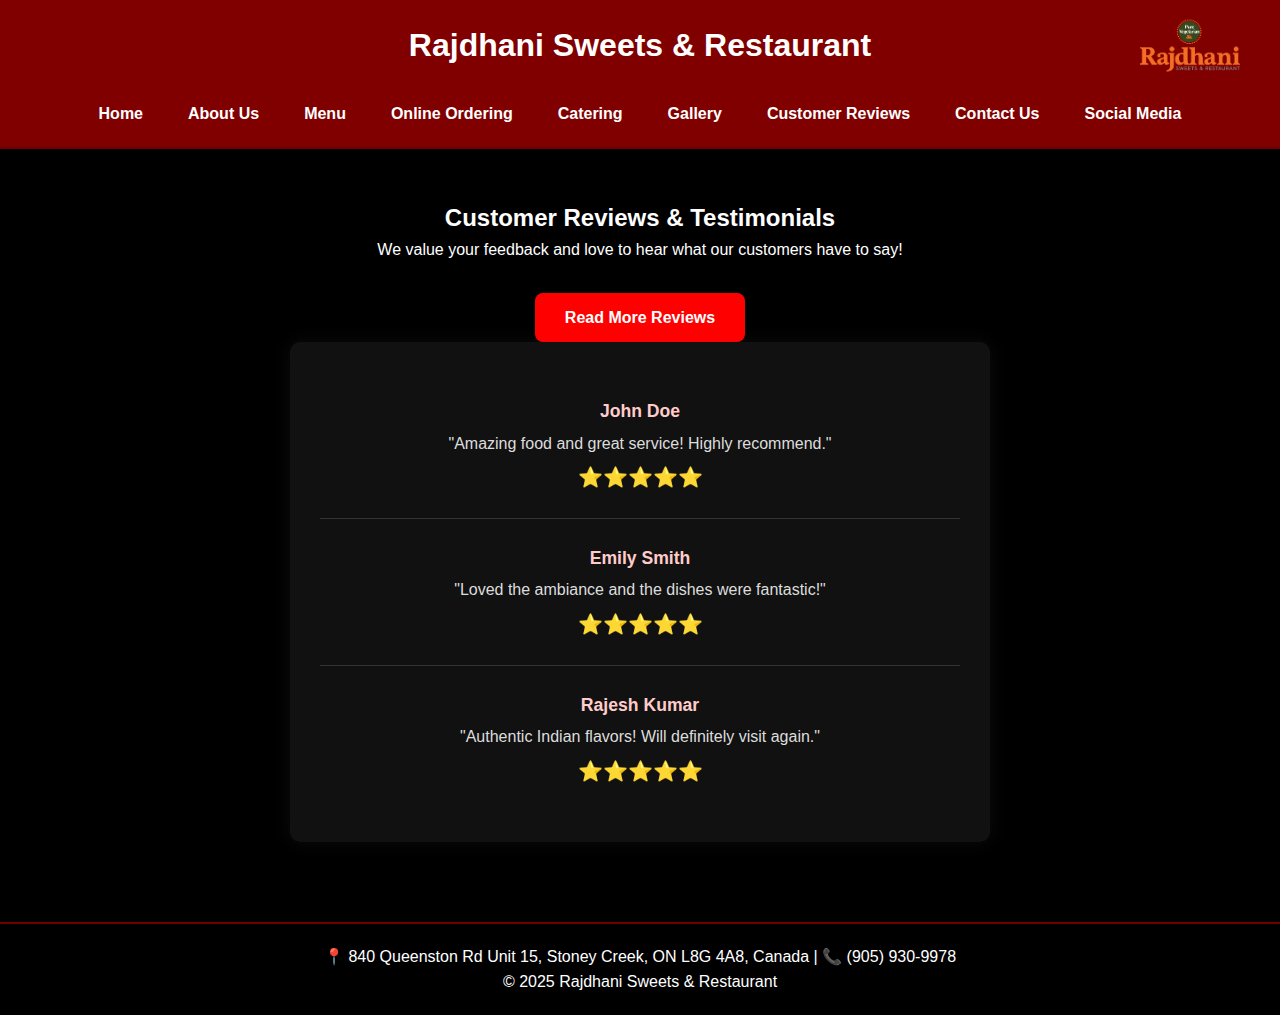
<file: customerreview.html>
<!DOCTYPE html>
<html lang="en">
<head>
  <meta charset="UTF-8" />
  <meta name="viewport" content="width=device-width, initial-scale=1.0" />
  <title>Customer Reviews & Testimonials</title>
  <link rel="stylesheet" href="styles.css" />
</head>
<body class="testimonials-page">

  <!-- Header with logo and navigation -->
  <header>
    <div class="header-content">
      <h1 class="site-title">Rajdhani Sweets & Restaurant</h1>
      <img src="images/footerlogo.png" alt="Rajdhani Logo" class="logo-right" />
    </div>
    <nav id="navbar">
      <ul>
        <li><a href="index.html">Home</a></li>
        <li><a href="about.html">About Us</a></li>
        <li><a href="menu.html">Menu</a></li>
        <li><a href="ordering.html">Online Ordering</a></li>
        <li><a href="cateringservices.html">Catering</a></li>
        <li><a href="gallery.html">Gallery</a></li>
        <li><a href="customerreview.html">Customer Reviews</a></li>
        <li><a href="contactus.html">Contact Us</a></li>
        <li><a href="socialmedia.html">Social Media</a></li>
      </ul>
    </nav>
  </header>

  <!-- Reviews Section -->
  <section class="reviews-section">
    <h2>Customer Reviews & Testimonials</h2>
    <p>We value your feedback and love to hear what our customers have to say!</p>
    <a href="#reviews" class="read-more">Read More Reviews</a>

    <div class="reviews-container" id="reviews">
      <div class="review">
        <p><strong>John Doe</strong></p>
        <p>"Amazing food and great service! Highly recommend."</p>
        <p class="stars">⭐⭐⭐⭐⭐</p>
      </div>
      <div class="review">
        <p><strong>Emily Smith</strong></p>
        <p>"Loved the ambiance and the dishes were fantastic!"</p>
        <p class="stars">⭐⭐⭐⭐⭐</p>
      </div>
      <div class="review">
        <p><strong>Rajesh Kumar</strong></p>
        <p>"Authentic Indian flavors! Will definitely visit again."</p>
        <p class="stars">⭐⭐⭐⭐⭐</p>
      </div>
    </div>
  </section>

  <!-- Footer -->
  <footer>
    <p>📍 840 Queenston Rd Unit 15, Stoney Creek, ON L8G 4A8, Canada | 📞 (905) 930-9978</p>
    <p>© 2025 Rajdhani Sweets & Restaurant</p>
  </footer>

</body>
</html>
</file>
<file: styles.css>
/* === GENERAL === */
body.about-page {
    background-color: #000;
    color: white;
    font-family: Arial, sans-serif;
    margin: 0;
    padding: 0;
  }
  
  /* === HEADER === */
  header {
    background-color: maroon;
    padding: 20px;
    color: white;
    border-bottom: 2px solid #700000;
  }
  
  .header-content {
    display: flex;
    justify-content: center;
    align-items: center;
    position: relative;
  }
  
  .site-title {
    font-size: 2rem;
    margin: 0 auto;
    text-align: center;
    width: 100%;
  }
  
  .logo-right {
    position: absolute;
    right: 20px;
    top: 50%;
    transform: translateY(-50%);
    width: 120px;
    height: auto;
    animation: logoFadeIn 1.2s ease-out;
  }
  
  .menu-toggle {
    display: none;
  }
  
  /* === NAVIGATION === */
  nav ul {
    list-style: none;
    display: flex;
    gap: 20px;
    justify-content: center;
    padding: 10px 0;
    margin: 0;
    flex-wrap: wrap;
  }
  
  nav ul li a {
    color: white;
    text-decoration: none;
    font-weight: bold;
  }
  
  nav ul li a:hover {
    color: #ffcccb;
  }
  
  /* === ABOUT SECTION === */
/* === GENERAL === */
body {
    margin: 0;
    padding: 0;
    font-family: Arial, sans-serif;
  }
  
  /* === ABOUT PAGE BACKGROUND IMAGE === */
  body.about-page {
    background: url('images/top-view-indian-food-bowls.jpg') no-repeat center center fixed;
    background-size: cover;
    color: white;
  }
  
  /* === HEADER === */
  header {
    background-color: maroon;
    padding: 20px;
    color: white;
    border-bottom: 2px solid #700000;
  }
  
  .header-content {
    display: flex;
    justify-content: center;
    align-items: center;
    position: relative;
  }
  
  .site-title {
    font-size: 2rem;
    margin: 0 auto;
    text-align: center;
    width: 100%;
  }
  
  .logo-right {
    position: absolute;
    right: 20px;
    top: 50%;
    transform: translateY(-50%);
    width: 120px;
    height: auto;
    animation: logoFadeIn 1.2s ease-out;
  }
  
  /* === NAVIGATION === */
  nav ul {
    list-style: none;
    display: flex;
    gap: 20px;
    justify-content: center;
    padding: 10px 0;
    margin: 0;
    flex-wrap: wrap;
  }
  
  nav ul li a {
    color: white;
    text-decoration: none;
    font-weight: bold;
  }
  
  nav ul li a:hover {
    color: #ffcccb;
  }
  
  .menu-toggle {
    display: none;
  }
  
  /* === ABOUT SECTION === */
  .about-wrapper {
    max-width: 800px;
    margin: 0 auto;
    padding: 40px 20px;
    text-align: center;
    background-color: rgba(0, 0, 0, 0.75);
    border-radius: 10px;
  }
  
  .about-wrapper h2,
  .about-wrapper h3 {
    color: #ffcccb;
  }
  
  .about-wrapper ul {
    list-style-type: disc;
    text-align: left;
    padding-left: 40px;
    margin-top: 10px;
    margin-bottom: 20px;
  }
  
  /* === BUTTON === */
  .apply-btn {
    background-color: red;
    color: white;
    padding: 12px 30px;
    font-weight: bold;
    border: none;
    border-radius: 5px;
    cursor: pointer;
    margin-top: 15px;
  }
  
  .apply-btn:hover {
    background-color: darkred;
  }
  
  /* === FOUNDER QUOTE === */
  .founder-quote {
    font-style: italic;
    font-size: 1.2rem;
    color: #ffddcc;
    margin: 20px auto;
    max-width: 700px;
    line-height: 1.6;
    background-color: #111;
    padding: 20px;
    border-left: 5px solid maroon;
    border-radius: 5px;
  }
  
  .founder-quote span {
    display: block;
    font-weight: bold;
    color: #fff;
    margin-top: 10px;
  }
  
  /* === TIMELINE === */
  .timeline {
    max-width: 700px;
    margin: 40px auto;
    padding: 0 20px;
    border-left: 4px solid maroon;
  }
  
  .timeline-item {
    margin-bottom: 20px;
    padding-left: 20px;
    position: relative;
  }
  
  .timeline-item::before {
    content: '';
    position: absolute;
    left: -9px;
    top: 5px;
    width: 15px;
    height: 15px;
    background-color: maroon;
    border-radius: 50%;
    border: 2px solid white;
  }
  
  .timeline .year {
    font-weight: bold;
    font-size: 1.1rem;
    color: #ffcccb;
    margin-bottom: 5px;
  }
  
  .timeline .event {
    color: #ddd;
    font-size: 1rem;
  }
  
  /* === FOOTER === */
  footer {
    background-color: #000;
    color: white;
    text-align: center;
    padding: 20px;
    border-top: 2px solid #700000;
  }
  
  /* === ANIMATION === */
  @keyframes logoFadeIn {
    0% {
      opacity: 0;
      transform: translateX(50px) scale(0.8);
    }
    100% {
      opacity: 1;
      transform: translateX(0) scale(1);
    }
  }
  
  /* === RESPONSIVE === */
  @media (max-width: 768px) {
    .site-title {
      font-size: 1.5rem;
    }
  
    .logo-right {
      width: 80px;
    }
  
    nav ul {
      flex-direction: column;
      background-color: maroon;
      display: none;
    }
  
    nav.show-menu ul {
      display: flex;
    }
  
    nav ul li {
      padding: 10px 0;
      text-align: center;
    }
  
    .menu-toggle {
      display: block;
      font-size: 24px;
      background: none;
      border: none;
      color: white;
      position: absolute;
      right: 60px;
      top: 50%;
      transform: translateY(-50%);
      z-index: 1000;
      cursor: pointer;
    }
  }
  
  
/* === GENERAL === */
/* === PAGE BACKGROUND === */
body.home-page {
    background-color: #000;
    color: white;
    font-family: Arial, sans-serif;
    margin: 0;
    padding: 0;
  }
  
  /* === HEADER === */
  header {
    background-color: maroon;
    padding: 20px;
    color: white;
    border-bottom: 2px solid #700000;
  }
  
  .header-content {
    display: flex;
    justify-content: center;
    align-items: center;
    position: relative;
  }
  
  .site-title {
    font-size: 2rem;
    margin: 0 auto;
    text-align: center;
    width: 100%;
  }
  
  .logo-right {
    position: absolute;
    right: 20px;
    top: 50%;
    transform: translateY(-50%);
    width: 120px;
    height: auto;
    animation: logoFadeIn 1.2s ease-out;
    transition: transform 0.3s ease;
  }
  
  .logo-right:hover {
    transform: scale(1.05);
  }
  
  /* === NAVIGATION === */
  nav ul {
    list-style: none;
    display: flex;
    gap: 20px;
    padding: 15px 0 0;
    margin: 0;
    justify-content: center;
    flex-wrap: wrap;
  }
  
  nav ul li a {
    color: white;
    text-decoration: none;
    font-weight: bold;
  }
  
  nav ul li a:hover {
    color: #ffcccb;
  }
  
  /* === HAMBURGER MENU === */
  .menu-toggle {
    display: none;
    font-size: 26px;
    background: none;
    border: none;
    color: white;
    position: absolute;
    right: 60px;
    top: 50%;
    transform: translateY(-50%);
    cursor: pointer;
    z-index: 1000;
  }
  
  /* === HERO IMAGE === */
  .hero-img {
    width: 100%;
    max-height: 500px;
    object-fit: cover;
    border-bottom: 3px solid maroon;
    margin-bottom: 20px;
  }
  
  .hero {
    text-align: center;
    padding: 20px;
  }
  
  .hero h2 {
    font-size: 2rem;
    margin-bottom: 20px;
  }
  
  .btn {
    background-color: red;
    color: white;
    padding: 12px 30px;
    font-weight: bold;
    text-decoration: none;
    border-radius: 5px;
    transition: background-color 0.3s ease;
  }
  
  .btn:hover {
    background-color: darkred;
  }
  
  /* === TRADITIONAL SWEETS IMAGE === */
  .highlight-img {
    width: 100%;
    max-height: 500px;
    object-fit: cover;
    border-top: 2px solid #700000;
    border-bottom: 2px solid #700000;
  }
  
  /* === MISAL PAV IMAGE WITH OVERLAY === */
  .special-img {
    width: 100%;
    max-height: 500px;
    object-fit: cover;
    border-top: 2px solid #700000;
    border-bottom: 2px solid #700000;
  }
  
  .img-overlay {
    position: relative;
  }
  
  .overlay-text {
    position: absolute;
    bottom: 20px;
    left: 20px;
    color: white;
    background-color: rgba(128, 0, 0, 0.7);
    padding: 10px 20px;
    font-size: 1.2rem;
    border-radius: 5px;
  }
  
  /* === FOOTER === */
  footer {
    background-color: #000;
    color: white;
    text-align: center;
    padding: 20px;
    border-top: 2px solid #700000;
  }
  
  /* === LOGO FADE IN ANIMATION === */
  @keyframes logoFadeIn {
    0% {
      opacity: 0;
      transform: translateX(50px) scale(0.8);
    }
    100% {
      opacity: 1;
      transform: translateX(0) scale(1);
    }
  }
  
  /* === RESPONSIVE DESIGN === */
  @media (max-width: 768px) {
    .site-title {
      font-size: 1.5rem;
    }
  
    .logo-right {
      width: 80px;
    }
  
    .menu-toggle {
      display: block;
    }
  
    nav ul {
      display: none;
      flex-direction: column;
      background-color: maroon;
      padding: 10px 0;
    }
  
    nav.show-menu ul {
      display: flex;
    }
  
    nav ul li {
      text-align: center;
      padding: 10px 0;
    }
  }
  
  @media (max-width: 480px) {
    .site-title {
      font-size: 1.3rem;
    }
  
    .logo-right {
      width: 60px;
    }
  
    nav ul {
      font-size: 14px;
      gap: 10px;
    }
  
    .overlay-text {
      font-size: 1rem;
      bottom: 10px;
      left: 10px;
      padding: 8px 16px;
    }
  }
  

/* === GENERAL === */
body {
    margin: 0;
    padding: 0;
    font-family: Arial, sans-serif;
  }
  
  /* === MENU PAGE BACKGROUND === */
  body.menu-page {
    background-color: #000;
    color: white;
  }
  
  /* === HEADER === */
  header {
    background-color: maroon;
    padding: 20px;
    color: white;
    border-bottom: 2px solid #700000;
  }
  
  .header-content {
    display: flex;
    justify-content: center;
    align-items: center;
    position: relative;
  }
  
  .site-title {
    font-size: 2rem;
    margin: 0 auto;
    text-align: center;
    width: 100%;
  }
  
  .logo-right {
    position: absolute;
    right: 20px;
    top: 50%;
    transform: translateY(-50%);
    width: 120px;
    height: auto;
    animation: logoFadeIn 1.2s ease-out;
  }
  
  /* === NAVIGATION === */
  nav ul {
    list-style: none;
    display: flex;
    gap: 20px;
    justify-content: center;
    padding: 10px 0;
    margin: 0;
    flex-wrap: wrap;
  }
  
  nav ul li a {
    color: white;
    text-decoration: none;
    font-weight: bold;
  }
  
  nav ul li a:hover {
    color: #ffcccb;
  }
  
  /* === SEARCH BAR === */
  .search-bar {
    text-align: center;
    padding: 20px;
    background-color: #111;
  }
  
  .search-bar input {
    width: 80%;
    max-width: 400px;
    padding: 10px;
    border-radius: 5px;
    border: none;
    font-size: 1rem;
  }
  
  /* === MENU SECTION === */
  .menu {
    padding: 40px 20px;
    text-align: center;
  }
  
  .menu h2 {
    font-size: 2rem;
    color: #ffcccb;
    margin-bottom: 30px;
  }
  
  .menu-category {
    margin-bottom: 40px;
  }
  
  .menu-category h3 {
    color: #ffcccb;
    font-size: 1.5rem;
    margin-bottom: 20px;
  }
  
  .menu-item {
    background-color: #111;
    margin: 10px auto;
    padding: 20px;
    border-radius: 10px;
    max-width: 500px;
  }
  
  .menu-item img {
    width: 100%;
    max-height: 200px;
    object-fit: cover;
    border-radius: 10px;
  }
  
  .menu-item h4 {
    color: #fff;
    margin: 15px 0 5px;
  }
  
  .menu-item p {
    color: #ddd;
    margin: 5px 0;
  }
  
  .price {
    font-weight: bold;
    color: #ffcccb;
  }
  
  .add-to-cart {
    background-color: red;
    color: white;
    padding: 10px 20px;
    border: none;
    border-radius: 5px;
    margin-top: 10px;
    cursor: pointer;
    transition: background 0.3s;
  }
  
  .add-to-cart:hover {
    background-color: darkred;
  }
  
  /* === ORDER NOW BUTTON === */
  .order-now {
    text-align: center;
    padding: 20px;
  }
  
  .order-now .btn {
    background-color: maroon;
    color: white;
    padding: 12px 30px;
    font-size: 1.2rem;
    border-radius: 5px;
    text-decoration: none;
  }
  
  .order-now .btn:hover {
    background-color: darkred;
  }
  
  /* === FOOTER === */
  footer {
    background-color: #000;
    color: white;
    text-align: center;
    padding: 20px;
    border-top: 2px solid #700000;
  }
  
  /* === ANIMATION === */
  @keyframes logoFadeIn {
    0% {
      opacity: 0;
      transform: translateX(50px) scale(0.8);
    }
    100% {
      opacity: 1;
      transform: translateX(0) scale(1);
    }
  }
  
  /* === RESPONSIVE === */
  @media (max-width: 768px) {
    .site-title {
      font-size: 1.5rem;
    }
  
    .logo-right {
      width: 80px;
    }
  
    nav ul {
      flex-direction: column;
      gap: 10px;
    }
  
    .menu-item {
      margin: 20px;
    }
  
    .menu-item img {
      max-height: 180px;
    }
  }
  



table {
    width: 80%;
    margin: auto;
    border-collapse: collapse;
}

th, td {
    border: 1px solid #a52a2a;
    padding: 10px;
    text-align: center;
}

th {
    background-color: #a52a2a;
    color: white;
}

/* HEADER STYLES */
header {
    background-color: maroon;
    padding: 20px;
    color: white;
    border-bottom: 2px solid #700000;
  }
  
  .header-content {
    display: flex;
    justify-content: center;
    align-items: center;
    position: relative;
  }
  
  .site-title {
    font-size: 2rem;
    margin: 0 auto;
    text-align: center;
    width: 100%;
  }
  
  .logo-right {
    position: absolute;
    right: 20px;
    top: 50%;
    transform: translateY(-50%);
    width: 120px;
    height: auto;
    animation: logoFadeIn 1.2s ease-out;
  }
  
  .menu-toggle {
    display: none;
    font-size: 26px;
    background: none;
    border: none;
    color: white;
    position: absolute;
    right: 60px;
    top: 50%;
    transform: translateY(-50%);
    cursor: pointer;
    z-index: 1000;
  }
  
  nav ul {
    list-style: none;
    display: flex;
    gap: 20px;
    padding-top: 10px;
    justify-content: center;
    flex-wrap: wrap;
  }
  
  nav ul li a {
    color: white;
    text-decoration: none;
    font-weight: bold;
  }
  
  nav ul li a:hover {
    color: #ffcccb;
  }
  
 /* === GENERAL BODY === */
body.contact-page {
    background-color: #000;
    color: white;
    font-family: Arial, sans-serif;
    margin: 0;
    padding: 0;
  }
  
  /* === HEADER === */
  header {
    background-color: maroon;
    padding: 20px;
    color: white;
    border-bottom: 2px solid #700000;
  }
  
  .header-content {
    display: flex;
    justify-content: center;
    align-items: center;
    position: relative;
  }
  
  .site-title {
    font-size: 2rem;
    margin: 0 auto;
    text-align: center;
    width: 100%;
  }
  
  .logo-right {
    position: absolute;
    right: 20px;
    top: 50%;
    transform: translateY(-50%);
    width: 120px;
    height: auto;
    animation: logoFadeIn 1.2s ease-out;
    transition: transform 0.3s ease;
  }
  
  .logo-right:hover {
    transform: scale(1.05);
  }
  
  /* === NAVIGATION === */
  nav ul {
    list-style: none;
    display: flex;
    gap: 20px;
    padding-top: 10px;
    justify-content: center;
    flex-wrap: wrap;
    margin: 0;
  }
  
  nav ul li a {
    color: white;
    text-decoration: none;
    font-weight: bold;
  }
  
  nav ul li a:hover {
    color: #ffcccb;
  }
  
  .menu-toggle {
    display: none;
    font-size: 26px;
    background: none;
    border: none;
    color: white;
    position: absolute;
    right: 60px;
    top: 50%;
    transform: translateY(-50%);
    cursor: pointer;
    z-index: 1000;
  }
  
  /* === CONTACT SECTION === */
  .contact {
    padding: 40px 20px;
    background-color: #000;
    color: white;
  }
  
  .contact-wrapper {
    max-width: 700px;
    margin: 0 auto;
    text-align: center;
  }
  
  .contact h2 {
    font-size: 2rem;
    margin-bottom: 20px;
  }
  
  .contact p,
  .contact h3 {
    margin: 10px 0;
  }
  
  .contact form {
    display: flex;
    flex-direction: column;
    margin-top: 20px;
  }
  
  .contact input,
  .contact textarea {
    padding: 12px;
    margin-bottom: 15px;
    border: none;
    border-radius: 4px;
    font-size: 1rem;
    width: 100%;
  }
  
  .contact textarea {
    resize: vertical;
    min-height: 100px;
  }
  
  .contact button {
    background-color: red;
    color: white;
    padding: 12px;
    border: none;
    border-radius: 4px;
    font-weight: bold;
    cursor: pointer;
  }
  
  .contact button:hover {
    background-color: darkred;
  }
  
  /* === MAP SECTION === */
  .map {
    background-color: #111;
    color: white;
    text-align: center;
    padding: 30px 20px;
  }
  
  .map h3 {
    margin-bottom: 10px;
    font-size: 1.5rem;
  }
  
  /* === FOOTER === */
  footer {
    background-color: #000;
    color: white;
    text-align: center;
    padding: 20px;
    border-top: 2px solid #700000;
  }
  
  /* === RESPONSIVE NAVIGATION === */
  @media (max-width: 768px) {
    .menu-toggle {
      display: block;
    }
  
    nav ul {
      display: none;
      flex-direction: column;
      background-color: maroon;
      padding: 10px 0;
    }
  
    nav.show-menu ul {
      display: flex;
    }
  
    nav ul li {
      padding: 10px 0;
      text-align: center;
    }
  
    .site-title {
      font-size: 1.5rem;
    }
  
    .logo-right {
      width: 80px;
    }
  }
  
  /* === ANIMATIONS === */
  @keyframes logoFadeIn {
    0% {
      opacity: 0;
      transform: translateX(50px) scale(0.8);
    }
    100% {
      opacity: 1;
      transform: translateX(0) scale(1);
    }
  }
  
  
/* === RESPONSIVE GALLERY DESIGN === */

/* === GENERAL PAGE STYLING === */
.gallery-page {
    background-color: #000;
    color: white;
    font-family: Arial, sans-serif;
    margin: 0;
    padding: 0;
  }
  
  /* === HEADER === */
  header {
    background-color: maroon;
    padding: 20px;
    color: white;
    border-bottom: 2px solid #700000;
  }
  
  .header-content {
    display: flex;
    justify-content: center;
    align-items: center;
    position: relative;
  }
  
  .site-title {
    font-size: 2rem;
    margin: 0 auto;
    text-align: center;
    width: 100%;
  }
  
  .logo-right {
    position: absolute;
    right: 20px;
    top: 50%;
    transform: translateY(-50%);
    width: 120px;
    height: auto;
  }
  
  /* === NAVIGATION === */
  nav ul {
    list-style: none;
    display: flex;
    gap: 20px;
    padding: 15px 0 0;
    margin: 0;
    justify-content: center;
    flex-wrap: wrap;
  }
  
  nav ul li a {
    color: white;
    text-decoration: none;
    font-weight: bold;
  }
  
  nav ul li a:hover {
    color: #ffcccb;
  }
  
  /* === GALLERY SECTION === */
  .gallery {
    padding: 40px 20px;
    text-align: center;
  }
  
  .gallery h2 {
    font-size: 2rem;
    margin-bottom: 10px;
  }
  
  .gallery p {
    font-size: 1.1rem;
    margin-bottom: 30px;
  }
  
  /* === GALLERY GRID === */
  .gallery-grid {
    display: grid;
    grid-template-columns: repeat(auto-fit, minmax(220px, 1fr));
    gap: 20px;
    padding: 0 20px;
  }
  
  .gallery-grid img {
    width: 100%;
    height: auto;
    border-radius: 10px;
    object-fit: cover;
    box-shadow: 0 4px 10px rgba(255, 255, 255, 0.1);
    transition: transform 0.3s ease;
  }
  
  .gallery-grid img:hover {
    transform: scale(1.05);
  }
  
  /* === RESERVE BUTTON === */
  .reserve-button {
    text-align: center;
    margin-top: 40px;
  }
  
  .reserve-button .btn {
    background-color: red;
    color: white;
    padding: 12px 30px;
    text-decoration: none;
    font-weight: bold;
    border-radius: 5px;
    transition: background-color 0.3s ease;
  }
  
  .reserve-button .btn:hover {
    background-color: darkred;
  }
  
  /* === FOOTER === */
  footer {
    background-color: #000;
    color: white;
    text-align: center;
    padding: 20px;
    border-top: 2px solid #700000;
  }
  
  /* === RESPONSIVE FIXES === */
  @media (max-width: 768px) {
    .site-title {
      font-size: 1.5rem;
    }
  
    .logo-right {
      width: 80px;
    }
  
    nav ul {
      gap: 10px;
      font-size: 14px;
    }
  }
  
  @media (max-width: 480px) {
    .gallery-grid {
      grid-template-columns: 1fr;
    }
  
    .site-title {
      font-size: 1.3rem;
    }
  
    .logo-right {
      width: 60px;
    }
  }
  /* === SOCIAL MEDIA PAGE === */
body.social-page {
    background-color: #000;
    color: white;
    font-family: Arial, sans-serif;
    margin: 0;
    padding: 0;
    text-align: center;
  }
  
  #social-media {
    padding: 60px 20px;
  }
  
  #social-media h2 {
    font-size: 2rem;
    color: #ffcccb;
  }
  
  .social-links {
    display: flex;
    flex-direction: column;
    align-items: center;
    gap: 20px;
    margin-top: 30px;
  }
  
  .social-links a {
    text-decoration: none;
    color: white;
    font-size: 1.2rem;
    background-color: maroon;
    padding: 10px 20px;
    border-radius: 8px;
    transition: background 0.3s ease;
    width: 250px;
    text-align: center;
  }
  
  .social-links a:hover {
    background-color: darkred;
  }
  
  .social-links i {
    margin-right: 10px;
    font-size: 1.2rem;
  }
  /* === TESTIMONIALS PAGE === */
body.testimonials-page {
    background-color: #000;
    color: white;
    font-family: Arial, sans-serif;
    margin: 0;
    padding: 0;
    text-align: center;
  }
  
  .reviews-section {
    padding: 50px 20px;
  }
  
  .reviews-container {
    width: 90%;
    max-width: 700px;
    margin: 0 auto;
    background: #111;
    padding: 30px;
    border-radius: 10px;
    box-shadow: 0 0 20px rgba(255, 255, 255, 0.05);
  }
  
  .review {
    padding: 20px 0;
    border-bottom: 1px solid #333;
  }
  
  .review:last-child {
    border-bottom: none;
  }
  
  .review strong {
    font-size: 1.1rem;
    color: #ffcccb;
  }
  
  .review p {
    margin: 5px 0;
    color: #ddd;
  }
  
  .stars {
    color: gold;
    font-size: 20px;
    margin-top: 5px;
  }
  
  .read-more {
    display: inline-block;
    margin-top: 30px;
    padding: 12px 30px;
    background-color: red;
    color: white;
    text-decoration: none;
    font-weight: bold;
    border-radius: 8px;
  }
  
  .read-more:hover {
    background-color: darkred;
  }
  
  /* General Reset */
* {
    margin: 0;
    padding: 0;
    box-sizing: border-box;
  }
  
  body {
    font-family: Arial, sans-serif;
    background-color: #000;
    color: white;
    line-height: 1.6;
  }
  
  /* Header Styling */
  header {
    background-color: maroon;
    padding: 20px;
    color: white;
  }
  
  .header-content {
    display: flex;
    justify-content: center;
    align-items: center;
    position: relative;
  }
  
  .site-title {
    font-size: 2rem;
    text-align: center;
    width: 100%;
  }
  
  .logo-right {
    position: absolute;
    right: 20px;
    top: 50%;
    transform: translateY(-50%);
    width: 120px;
    height: auto;
  }
  
  /* Navigation */
  nav ul {
    display: flex;
    justify-content: center;
    flex-wrap: wrap;
    list-style: none;
    gap: 15px;
    margin-top: 15px;
  }
  
  nav ul li a,
  .order-btn {
    text-decoration: none;
    color: white;
    padding: 10px 15px;
    font-weight: bold;
    transition: background 0.3s;
  }
  
  nav ul li a:hover,
  .order-btn:hover {
    background-color: #b30000;
    border-radius: 5px;
  }
  
  /* Banner */
  .banner-image {
    width: 100%;
    max-height: 300px;
    object-fit: cover;
    margin-top: 20px;
    border-radius: 8px;
  }
  
 /* Reset and base */
* {
    margin: 0;
    padding: 0;
    box-sizing: border-box;
  }
  
  body {
    font-family: Arial, sans-serif;
    background-color: #000;
    color: #fff;
    line-height: 1.6;
  }
  
  /* Header */
  header {
    background-color: maroon;
    padding: 20px;
    text-align: center;
  }
  
  .header-content {
    display: flex;
    justify-content: center;
    align-items: center;
    position: relative;
  }
  
  .site-title {
    font-size: 2rem;
    width: 100%;
    color: white;
  }
  
  .logo-right {
    position: absolute;
    right: 20px;
    top: 50%;
    transform: translateY(-50%);
    width: 100px;
    height: auto;
  }
  
  /* Navbar */
  nav ul {
    display: flex;
    justify-content: center;
    flex-wrap: wrap;
    list-style: none;
    margin-top: 15px;
    gap: 15px;
  }
  
  nav ul li a,
  .order-btn {
    text-decoration: none;
    color: white;
    padding: 10px 15px;
    font-weight: bold;
    transition: background 0.3s;
  }
  
  nav ul li a:hover,
  .order-btn:hover {
    background-color: #b30000;
    border-radius: 5px;
  }
  
  /* Banner */
  .banner-image {
    width: 100%;
    max-height: 300px;
    object-fit: cover;
    margin-top: 20px;
    border-radius: 8px;
  }
  
  /* Catering Services Section */
  .catering-services {
    text-align: center;
    padding: 40px 20px;
    background-color: #111;
  }
  
  .catering-services h1 {
    color: #ffcccb;
    font-size: 2rem;
    margin-bottom: 10px;
  }
  
  /* Packages Section */
  .catering-packages {
    display: flex;
    flex-wrap: wrap;
    justify-content: center;
    gap: 30px;
    padding: 40px 20px;
    background-color: #222;
  }
  
  .package {
    background-color: #1a1a1a;
    padding: 20px;
    border-radius: 10px;
    width: 300px;
    text-align: center;
    box-shadow: 0 0 10px rgba(255,255,255,0.05);
  }
  
  .package img {
    width: 100%;
    height: 180px;
    object-fit: cover;
    border-radius: 8px;
    margin-bottom: 15px;
  }
  
  .package h2 {
    color: #ffcccb;
    font-size: 1.3rem;
    margin-bottom: 10px;
  }
  
  .package p {
    font-size: 0.95rem;
    color: #ddd;
  }
  
  .package button {
    background-color: red;
    color: white;
    padding: 10px 20px;
    margin-top: 15px;
    border: none;
    border-radius: 5px;
    cursor: pointer;
  }
  
  .package button:hover {
    background-color: darkred;
  }
  
  /* Booking Form */
  .catering-form {
    padding: 40px 20px;
    background-color: #111;
    max-width: 700px;
    margin: auto;
    border-radius: 10px;
  }
  
  .catering-form h2 {
    color: #ffcccb;
    text-align: center;
    margin-bottom: 30px;
  }
  
  form {
    display: flex;
    flex-direction: column;
    gap: 15px;
  }
  
  form label {
    font-weight: bold;
    color: #ccc;
  }
  
  form input,
  form textarea {
    padding: 10px;
    border-radius: 5px;
    border: none;
    background-color: #333;
    color: white;
  }
  
  form button {
    background-color: red;
    color: white;
    padding: 12px;
    border: none;
    border-radius: 5px;
    cursor: pointer;
  }
  
  form button:hover {
    background-color: darkred;
  }
  
  /* Footer */
  footer {
    background-color: #000;
    color: white;
    text-align: center;
    padding: 20px;
    margin-top: 30px;
  }
  
  /* Responsive Design */
  @media (max-width: 768px) {
    .package {
      width: 90%;
    }
  
    .logo-right {
      width: 80px;
    }
  
    .header-content {
      flex-direction: column;
    }
  
    .site-title {
      margin-bottom: 10px;
    }
  }
  
  /* Reset and base */
* {
    margin: 0;
    padding: 0;
    box-sizing: border-box;
  }
  
  body {
    font-family: Arial, sans-serif;
    background-color: #000;
    color: #fff;
    line-height: 1.6;
  }
  
  /* Header */
  header {
    background-color: maroon;
    padding: 20px;
    text-align: center;
  }
  
  .header-content {
    display: flex;
    justify-content: center;
    align-items: center;
    position: relative;
  }
  
  .site-title {
    font-size: 2rem;
    width: 100%;
    color: white;
  }
  
  .logo-right {
    position: absolute;
    right: 20px;
    top: 50%;
    transform: translateY(-50%);
    width: 100px;
    height: auto;
  }
  
  /* Navbar */
  nav ul {
    display: flex;
    justify-content: center;
    flex-wrap: wrap;
    list-style: none;
    margin-top: 15px;
    gap: 15px;
  }
  
  nav ul li a,
  .order-btn {
    text-decoration: none;
    color: white;
    padding: 10px 15px;
    font-weight: bold;
    transition: background 0.3s;
  }
  
  nav ul li a:hover,
  .order-btn:hover {
    background-color: #b30000;
    border-radius: 5px;
  }
  
  /* Ordering Form */
  .ordering-page .catering-form {
    padding: 40px 20px;
    background-color: #111;
    max-width: 700px;
    margin: 40px auto;
    border-radius: 10px;
  }
  
  .catering-form h2 {
    color: #ffcccb;
    text-align: center;
    margin-bottom: 30px;
    animation: fadeIn 1s ease-in-out;
  }
  
  form {
    display: flex;
    flex-direction: column;
    gap: 15px;
    animation: fadeInUp 1s ease-in-out;
  }
  
  form label {
    font-weight: bold;
    color: #ccc;
  }
  
  form input,
  form textarea {
    padding: 10px;
    border-radius: 5px;
    border: none;
    background-color: #333;
    color: white;
  }
  
  form textarea {
    min-height: 100px;
  }
  
  form button {
    background-color: red;
    color: white;
    padding: 12px;
    border: none;
    border-radius: 5px;
    cursor: pointer;
    transition: background-color 0.3s ease;
  }
  
  form button:hover {
    background-color: darkred;
  }
  
  /* Footer */
  footer {
    background-color: #000;
    color: white;
    text-align: center;
    padding: 20px;
    margin-top: 30px;
  }
  
  /* Responsive Design */
  @media (max-width: 768px) {
    .logo-right {
      width: 80px;
    }
  
    .header-content {
      flex-direction: column;
    }
  
    .site-title {
      margin-bottom: 10px;
    }
  
    nav ul {
      flex-direction: column;
      gap: 10px;
    }
  }
  
  /* Animations */
  @keyframes fadeIn {
    from { opacity: 0; }
    to { opacity: 1; }
  }
  
  @keyframes fadeInUp {
    from {
      opacity: 0;
      transform: translateY(20px);
    }
    to {
      opacity: 1;
      transform: translateY(0);
    }
  }
</file>
